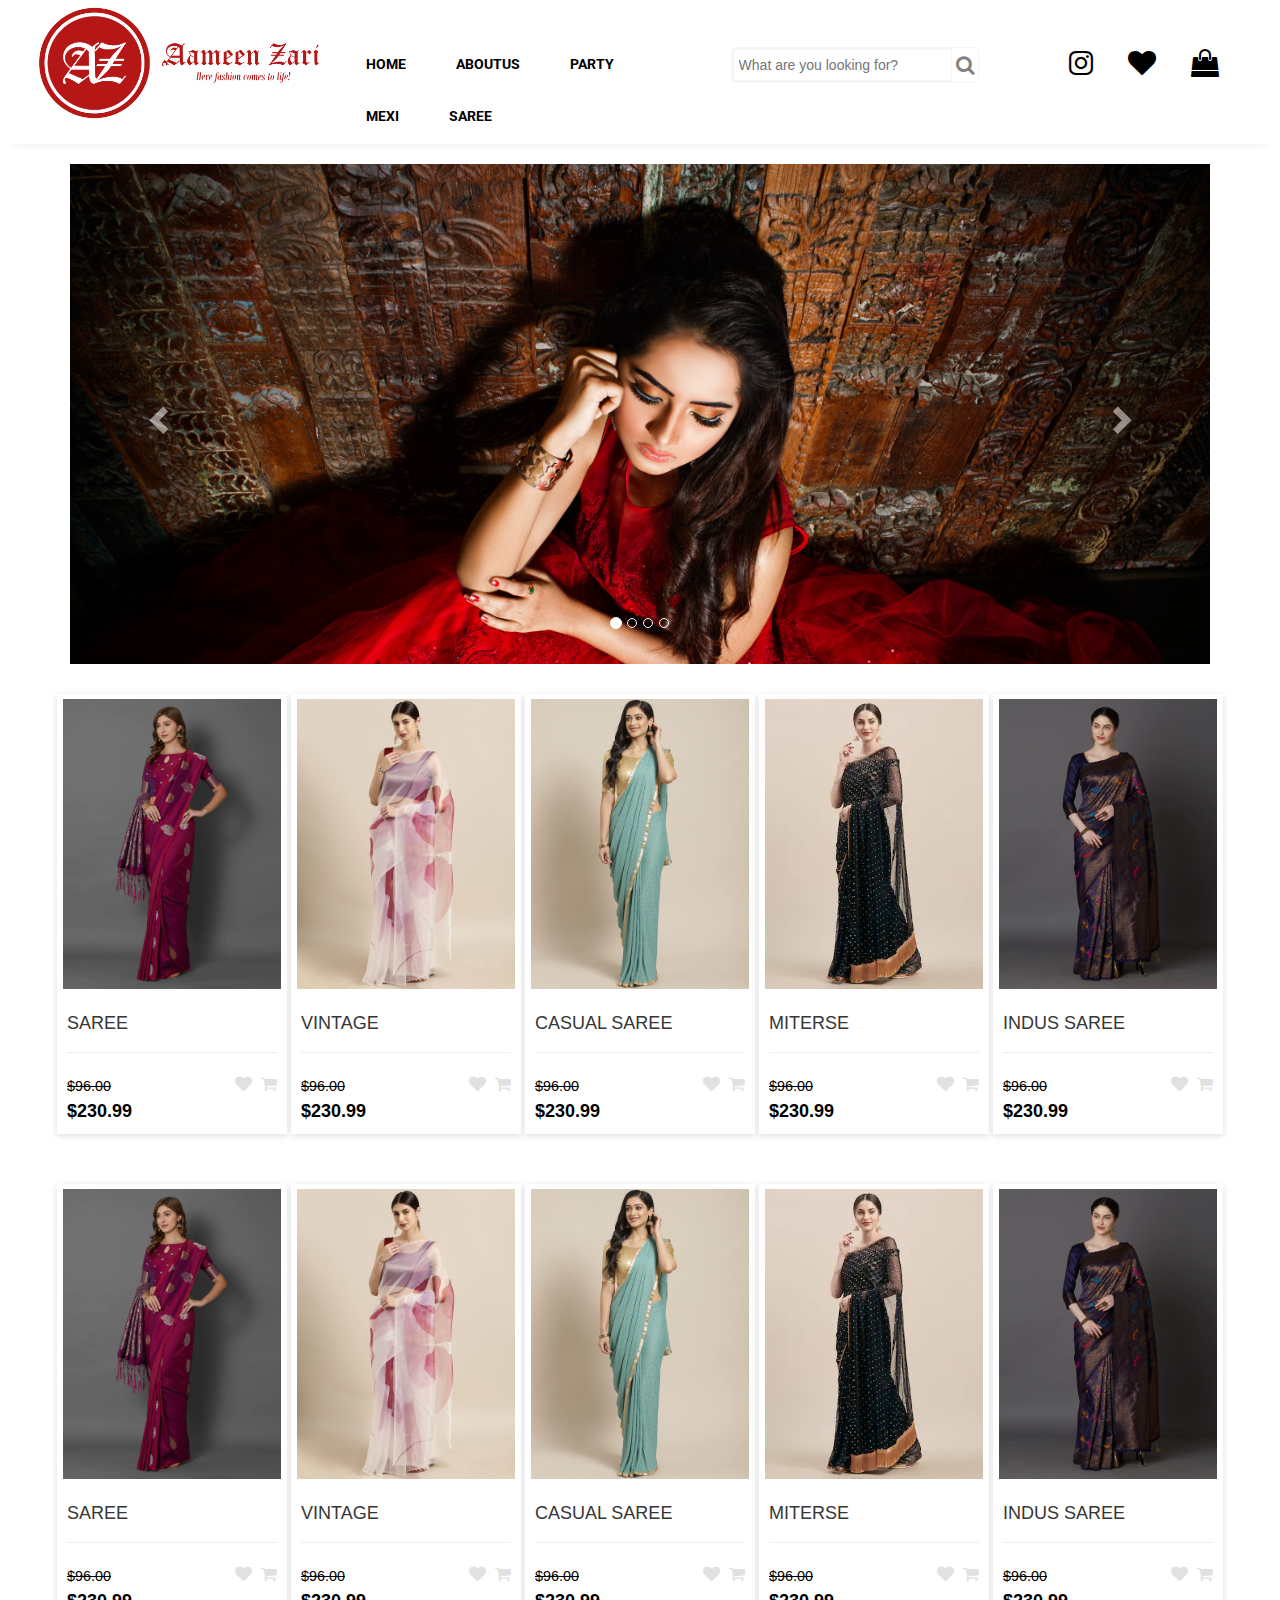
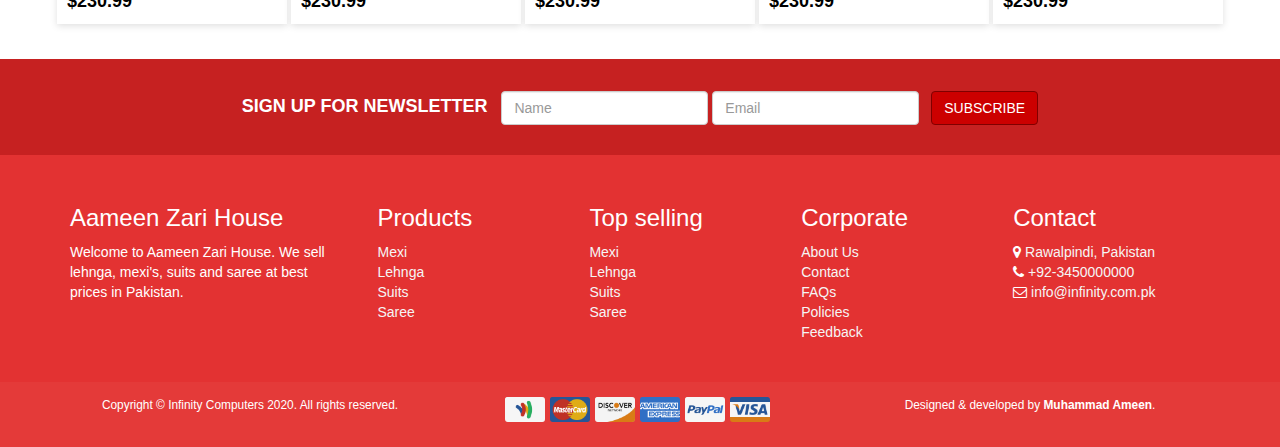
<file: index.html>
<!DOCTYPE html>
<html>
    <head>
        <title>Aameen Zari</title>
        <meta name="viewport" content="width=device-width, initial-scale=1">
        <link rel="stylesheet" href="assets\css\style.css">
        <link rel="stylesheet" href="assets/css/card.css">
        <link rel="stylesheet" href="assets/css/footer.css">
        <link rel="stylesheet" href="https://cdnjs.cloudflare.com/ajax/libs/font-awesome/4.7.0/css/font-awesome.min.css">
        <script src="https://ajax.googleapis.com/ajax/libs/jquery/3.5.1/jquery.min.js"></script>
        <script src="https://maxcdn.bootstrapcdn.com/bootstrap/3.4.1/js/bootstrap.min.js"></script>
        <link rel="stylesheet" href="https://maxcdn.bootstrapcdn.com/bootstrap/3.4.1/css/bootstrap.min.css"> 
    </head>
    <body>

     <!--Nav bar-->
     <!--Nav bar-->
     <nav class="navbar navbar-inverse navinverse" style="background-color: white;border-color: white;">
        <div class="container-fluid" id="headerStyle" >
           <div class="navbar-header">
              <button type="button" class="navbar-toggle" id="btntogle" data-toggle="collapse" data-target="#myNavbar">
              <span class="icon-bar" id="iconBAR"></span>
              <span class="icon-bar" id="iconBAR"></span>
              <span class="icon-bar" id="iconBAR" ></span>
              </button>
           </div>
           <div class="logo">
            <a href="index.html"><img src="assets/images/logonew.png" class="logo-pic"></a>
           </div>
        <div class="topHeader">
            <div class="collapse navbar-collapse" id="myNavbar">
            
                <ul class="nav navbar-nav categoryList" id="navList">
                    <li class="listItem"><a class="listItemLink" style="color: black;text-decoration: none;" href="index.html">HOME</a></li>
                    <li class="listItem"><a class="listItemLink" style="color: black;text-decoration: none;" href="assets/pages/aboutus.html">ABOUTUS</a></li>
                    <li class="listItem"><a class="listItemLink" style="color: black;text-decoration: none;" href="assets/pages/products.html">PARTY</a></li>
                    <li class="listItem"><a class="listItemLink" style="color: black;text-decoration: none;" href="assets/pages/products.html">MEXI</a></li>
                    <li class="listItem"><a class="listItemLink" style="color: black;text-decoration: none;" href="assets/pages/products.html">SAREE</a></li>
                    
                    <li >
                        <div class="wrapIcon2" style="margin-top: 7px;">
                            <a href="assets/pages/shoppingcart.html" class="listItem" style="color: black;text-decoration: none; margin-right: 10px;">
                                <i class="fa fa-shopping-bag fa-x iconsHeadercart" id="cartLogo" style="margin-top: 3px;margin-left: 14px;"></i>
                                <span style="margin-left: 30px;"> CART</span>
                             </a>
                        </div>
                    </li>
                </ul>
              
              <!-- <ul class="nav navbar-nav navbar-right">
                 <li><a href="#"  class="f_facebook gap"><i class="fa fa-facebook" aria-hidden="true"></i></a> </li>
                 <li><a href="#"  class="t_twitter gap"><i class="fa fa-twitter" aria-hidden="true"></i></a> </li>
                 <li><a href="#" class="fa fa-google"></a></li>
              </ul> -->
           </div>
           
           <div class="wrap">
            <div class="searchBox">
               <input type="text" class="searchTermBox" placeholder="What are you looking for?">
               <button type="submit" class="searchButton">
                 <i class="fa fa-search"></i>
              </button>
            </div>
           </div>

           <div class="header-icons">

            <a href="##" >
               <i class="fa fa-instagram fa-2x iconsHeader" id="fbLogo" aria-hidden="true"></i>
            </a>
           
            <a href="#" >
               <i class="fa fa-heart fa-2x iconsHeaderHeart" id="heartLogo"></i>
            </a>
            <div class="wrapIcon">
                <a href="assets/pages/shoppingcart.html" id="cartLogo">
                    <i class="fa fa-shopping-bag fa-2x iconsHeadercart" id="cartLogo"></i>
                 </a>
            </div>
        
           </div>
        </div>
           
        </div>
     </nav>
     <div id="shadow">
     </div>
    <!-- IMAGE SLIDER -->
    <div class="container">
        <div id="carousel-example-generic" class="carousel slide" data-ride="carousel">
           <!-- Indicators -->
           <ol class="carousel-indicators">
              <li data-target="#carousel-example-generic" data-slide-to="0" class="active"></li>
              <li data-target="#carousel-example-generic" data-slide-to="1"></li>
              <li data-target="#carousel-example-generic" data-slide-to="2"></li>
              <li data-target="#carousel-example-generic" data-slide-to="2"></li>
           </ol>
           <!-- Wrapper for slides -->
           <div class="carousel-inner image-slider" role="listbox">
              <div class="item active">
                 <img src="assets/images/carosal1.jpg" class="imgItem" alt="...">
              </div>
              <div class="item">
                 <img src="assets/images/carosal2.jpg" class="imgItem"alt="...">
              </div>
              <div class="item">
                 <img src="assets/images/carosal3.jpg" class="imgItem" alt="...">
              </div>
              <div class="item">
                 <img src="assets/images/carosal4.jpg" class="imgItem" alt="...">
              </div>
           </div>
           <!-- Controls -->
           <a class="left carousel-control" href="#carousel-example-generic" role="button" data-slide="prev">
           <span class="glyphicon glyphicon-chevron-left" aria-hidden="true"></span>
           <span class="sr-only">Previous</span>
           </a>
           <a class="right carousel-control" href="#carousel-example-generic" role="button" data-slide="next">
           <span class="glyphicon glyphicon-chevron-right" aria-hidden="true"></span>
           <span class="sr-only">Next</span>
           </a>
        </div>
     </div>

     <!--cards-->
     <div class="container" id='mainConatiner'>
        <div class="row products-container" id='containerOfProduct'>
            <div class="product-card">
                <div class="product-tumb">
                    <img src="assets/images/img1.webp" alt="">
                </div>
                <div class="product-details">
                    <h4><a href="assets/pages/product.html">saree</a></h4>
                    <div class="product-bottom-details">
                        <div class="product-price"><small>$96.00</small>$230.99</div>
                        <div class="product-links">
                            <a href=""><i class="fa fa-heart"></i></a>
                            <a href=""><i class="fa fa-shopping-cart"></i></a>
                        </div>
                    </div>
                </div>
            </div>

            <div class="product-card">
                <div class="product-tumb">
                    <img src="assets/images/img2.webp" alt="">
                </div>
                <div class="product-details">
                    <h4><a href="assets/pages/product.html">vintage</a></h4>
                    <div class="product-bottom-details">
                        <div class="product-price"><small>$96.00</small>$230.99</div>
                        <div class="product-links">
                            <a href=""><i class="fa fa-heart"></i></a>
                            <a href=""><i class="fa fa-shopping-cart"></i></a>
                        </div>
                    </div>
                </div>
            </div>

            <div class="product-card">
                <div class="product-tumb">
                    <img src="assets/images/img3.webp" alt="">
                </div>
                <div class="product-details">
                    <h4><a href="assets/pages/product.html">CASUAL saree</a></h4>
                    <div class="product-bottom-details">
                        <div class="product-price"><small>$96.00</small>$230.99</div>
                        <div class="product-links">
                            <a href=""><i class="fa fa-heart"></i></a>
                            <a href=""><i class="fa fa-shopping-cart"></i></a>
                        </div>
                    </div>
                </div>
            </div>

            <div class="product-card">
                <div class="product-tumb">
                    <img src="assets/images/img5.webp" alt="">
                </div>
                <div class="product-details">
                    <h4><a href="assets/pages/product.html">Miterse</a></h4>
                    <div class="product-bottom-details">
                        <div class="product-price"><small>$96.00</small>$230.99</div>
                        <div class="product-links">
                            <a href=""><i class="fa fa-heart"></i></a>
                            <a href=""><i class="fa fa-shopping-cart"></i></a>
                        </div>
                    </div>
                </div>
            </div>

            <div class="product-card">
                <div class="product-tumb">
                    <img src="assets/images/img6.webp" alt="">
                </div>
                <div class="product-details">
                    <h4><a href="assets/pages/product.html">Indus saree</a></h4>
                    <div class="product-bottom-details">
                        <div class="product-price"><small>$96.00</small>$230.99</div>
                        <div class="product-links">
                            <a href=""><i class="fa fa-heart"></i></a>
                            <a href=""><i class="fa fa-shopping-cart"></i></a>
                        </div>
                    </div>
                </div>
            </div>
        </div>


        <div class="row products-container" id='containerOfProduct'>
            <div class="product-card">
                <div class="product-tumb">
                    <img src="assets/images/img1.webp" alt="">
                </div>
                <div class="product-details">
                    <h4><a href="assets/pages/product.html">saree</a></h4>
                    <div class="product-bottom-details">
                        <div class="product-price"><small>$96.00</small>$230.99</div>
                        <div class="product-links">
                            <a href=""><i class="fa fa-heart"></i></a>
                            <a href=""><i class="fa fa-shopping-cart"></i></a>
                        </div>
                    </div>
                </div>
            </div>

            <div class="product-card">
                <div class="product-tumb">
                    <img src="assets/images/img2.webp" alt="">
                </div>
                <div class="product-details">
                    <h4><a href="assets/pages/product.html">vintage</a></h4>
                    <div class="product-bottom-details">
                        <div class="product-price"><small>$96.00</small>$230.99</div>
                        <div class="product-links">
                            <a href=""><i class="fa fa-heart"></i></a>
                            <a href=""><i class="fa fa-shopping-cart"></i></a>
                        </div>
                    </div>
                </div>
            </div>

            <div class="product-card">
                <div class="product-tumb">
                    <img src="assets/images/img3.webp" alt="">
                </div>
                <div class="product-details">
                    <h4><a href="assets/pages/product.html">CASUAL saree</a></h4>
                    <div class="product-bottom-details">
                        <div class="product-price"><small>$96.00</small>$230.99</div>
                        <div class="product-links">
                            <a href=""><i class="fa fa-heart"></i></a>
                            <a href=""><i class="fa fa-shopping-cart"></i></a>
                        </div>
                    </div>
                </div>
            </div>

            <div class="product-card">
                <div class="product-tumb">
                    <img src="assets/images/img5.webp" alt="">
                </div>
                <div class="product-details">
                    <h4><a href="assets/pages/product.html">Miterse</a></h4>
                    <div class="product-bottom-details">
                        <div class="product-price"><small>$96.00</small>$230.99</div>
                        <div class="product-links">
                            <a href=""><i class="fa fa-heart"></i></a>
                            <a href=""><i class="fa fa-shopping-cart"></i></a>
                        </div>
                    </div>
                </div>
            </div>

            <div class="product-card">
                <div class="product-tumb">
                    <img src="assets/images/img6.webp" alt="">
                </div>
                <div class="product-details">
                    <h4><a href="assets/pages/product.html">Indus saree</a></h4>
                    <div class="product-bottom-details">
                        <div class="product-price"><small>$96.00</small>$230.99</div>
                        <div class="product-links">
                            <a href=""><i class="fa fa-heart"></i></a>
                            <a href=""><i class="fa fa-shopping-cart"></i></a>
                        </div>
                    </div>
                </div>
            </div>
        </div>
     </div>

     <!---Footer-->

     <div class="container-fluid">
        <div class="row footer-top">
           <form class="form-inline" style="margin-top: 12px;">
              <label class="text-Subscribe">SIGN UP FOR NEWSLETTER  </label>
              <div class="form-group">
                 <input type="text" id="newsletter_name" class="form-control" placeholder="Name">
              </div>
              <div class="form-group">
                 <input type="email" id="newsletter_email" class="form-control" placeholder="Email">
              </div>
              <button type="submit" id="btn_newsletter" class="btn btn-success">SUBSCRIBE</button>
              <p style="color: white; font-style: italic; text-align: center;" id="subscription_sucess"></p>
           </form>
        </div>
     </div>
     <!-- Primary Footer -->
     <div class="footer">
        <div class="container">
           <div class="row" style="padding: 30px 0;">
              <div class="col-lg-3 footer-logo">
                 <!-- <img src="/assets/images/logo.png" id="footer1_imgLogo" style="width: 100%; padding-bottom: 20px;" alt="Computer Zone"> -->
                 <h3>Aameen Zari House</h3>
                 <div id="footer1_divFooterContent" class="footer-content">Welcome to Aameen Zari House. We sell lehnga, mexi's, suits and saree at best prices in Pakistan.</div>
              </div>
              <div class="col-lg-9">
                 <div id="footer1_divFooterMenu">
                    <div class="col-lg-3">
                       <h3>Products</h3>
                       <ul class="list-unstyled">
                        <li><a href="#">Mexi</a></li>
                        <li><a href="#">Lehnga</a></li>
                        <li><a href="#">Suits</a></li>
                        <li><a href="#">Saree</a></li>
                       </ul>
                    </div>
                    <div class="col-lg-3">
                       <h3>Top selling</h3>
                       <ul class="list-unstyled">
                          <li><a href="#">Mexi</a></li>
                          <li><a href="#">Lehnga</a></li>
                          <li><a href="#">Suits</a></li>
                          <li><a href="#">Saree</a></li>
                       </ul>
                    </div>
                    <div class="col-lg-3">
                       <h3>Corporate</h3>
                       <ul class="list-unstyled">
                          <li><a href="assets/pages/aboutus.html">About Us</a></li>
                          <li><a href="assets/pages/contactus.html">Contact</a></li>
                          <li><a href="assets/pages/FAQs.html">FAQs</a></li>
                          <li><a href="assets/pages/policy.html">Policies</a></li>
                          <li><a href="assets/pages/feedback.html">Feedback</a></li>
                       </ul>
                    </div>
                    <div class="col-lg-3">
                       <h3> Contact </h3>
                       <ul class="contactBox list-unstyled">
                          <li><i class="fa fa-map-marker"></i><a class="inline"> Rawalpindi, Pakistan</a>
                          </li>
                          <li><i class="fa fa-phone"></i><a class="inline"> +92-3450000000</a></li>
                          <li><i class="fa fa-envelope-o"></i><a class="inline" href="emailto:info@infinityComputers.com.pk"> info@infinity.com.pk</a></li>
                       </ul>
                    </div>
                 </div>
              </div>
           </div>
        </div>
     </div>
     <!-- Bottom Footer -->
     <div class="footer-bottom">
        <div class="container">
           <div class="row">
              <div class="col-lg-4 col-sm-12 col-xs-12">
                 <div class="small text-center">
                    <p>Copyright © Infinity Computers 2020. All rights reserved.</p>
                 </div>
              </div>
              <div class="col-lg-4 col-sm-12 col-xs-12 paymentMethodImg">
                 <div class="center-block">
                    <img height="25" class="pull-right" src="assets/images/icons/visa_card.png" alt="img" style="margin-right: 5px;">
                    <img height="25" class="pull-right" src="assets/images/icons/paypal.png" alt="img" style="margin-right: 5px;"> 
                    <img height="25" class="pull-right" src="assets/images/icons/american_express_card.png" alt="img" style="margin-right: 5px;"> 
                    <img height="25" class="pull-right" src="assets/images/icons/discover_network_card.png" alt="img" style="margin-right: 5px;"> 
                    <img height="25" class="pull-right" src="assets/images/icons/master_card.png" alt="img" style="margin-right: 5px;"> 
                    <img height="25" class="pull-right" src="assets/images/icons/google_wallet.png" alt="img" style="margin-right: 5px;">
                 </div>
              </div>
              <div class="col-lg-4 col-sm-12 col-xs-12">
                 <div class="small text-center">
                    <p>Designed & developed by <strong>Muhammad Ameen</strong>.</p>
                 </div>
              </div>
           </div>
        </div>
     </div>
    </body>
</html>
</file>
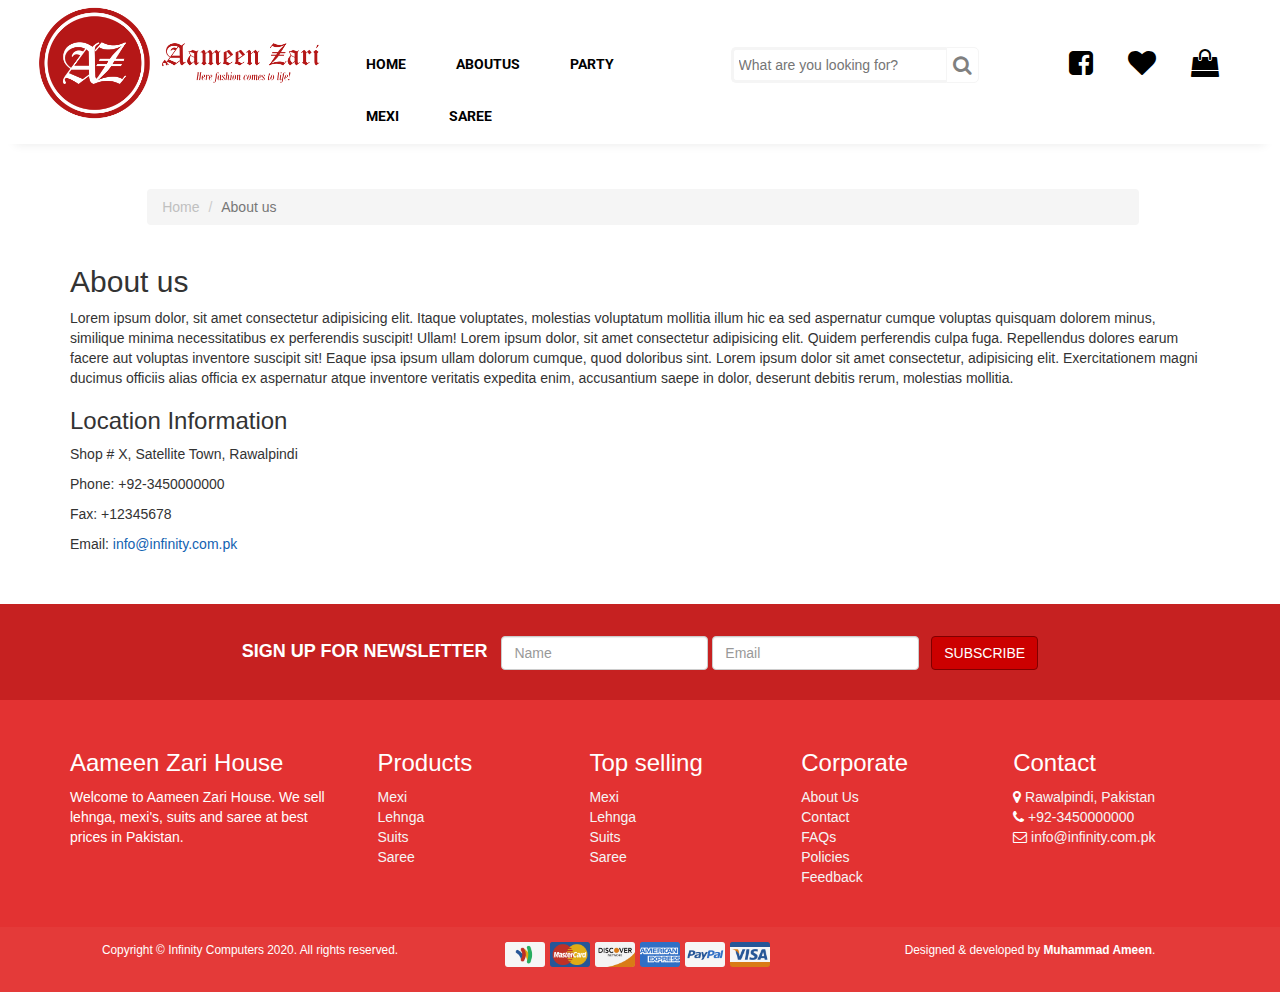
<file: assets/pages/aboutus.html>
<!DOCTYPE html>
<html>
    <head>
        <title>Aameen Zari</title>
        <meta name="viewport" content="width=device-width, initial-scale=1">
        <link rel="stylesheet" href="../css/style.css">
        <link rel="stylesheet" href="../css/footer.css">
        <link rel="stylesheet" href="../css/product.css">
        <link rel="stylesheet" href="https://cdnjs.cloudflare.com/ajax/libs/font-awesome/4.7.0/css/font-awesome.min.css">
        <script src="https://ajax.googleapis.com/ajax/libs/jquery/3.5.1/jquery.min.js"></script>
        <script src="https://maxcdn.bootstrapcdn.com/bootstrap/3.4.1/js/bootstrap.min.js"></script>
        <link rel="stylesheet" href="https://maxcdn.bootstrapcdn.com/bootstrap/3.4.1/css/bootstrap.min.css"> 
    </head>
    <body>
     <!--Nav bar-->
     <nav class="navbar navbar-inverse navinverse" style="background-color: white;border-color: white;">
      <div class="container-fluid" id="headerStyle" >
         <div class="navbar-header">
            <button type="button" class="navbar-toggle" id="btntogle" data-toggle="collapse" data-target="#myNavbar">
            <span class="icon-bar" id="iconBAR"></span>
            <span class="icon-bar" id="iconBAR"></span>
            <span class="icon-bar" id="iconBAR"></span>
            </button>
         </div>
         <div class="logo">
          <a href="index.html"><img src="../images/logonew.png" class="logo-pic"></a>
         </div>
      <div class="topHeader">
          <div class="collapse navbar-collapse" id="myNavbar">
          
              <ul class="nav navbar-nav categoryList" id="navList">
                  <li class="listItem"><a class="listItemLink" style="color: black;text-decoration: none;" href="../../index.html">HOME</a></li>
                  <li class="listItem"><a class="listItemLink" style="color: black;text-decoration: none;" href="aboutus.html">ABOUTUS</a></li>
                  <li class="listItem"><a class="listItemLink" style="color: black;text-decoration: none;" href="#">PARTY</a></li>
                  <li class="listItem"><a class="listItemLink" style="color: black;text-decoration: none;" href="#">MEXI</a></li>
                  <li class="listItem"><a class="listItemLink" style="color: black;text-decoration: none;" href="#">SAREE</a></li>
                  
                  <li >
                      <div class="wrapIcon2" style="margin-top: 7px;">
                          <a href="###" class="listItem" style="color: black;text-decoration: none; margin-right: 10px;">
                              <i class="fa fa-shopping-bag fa-x iconsHeadercart" id="cartLogo" style="margin-top: 3px;margin-left: 14px;"></i>
                              <span style="margin-left: 30px;"> CART</span>
                           </a>
                      </div>
                  </li>
              </ul>
            
         </div>
         <div class="wrap">
          <div class="searchBox">
             <input type="text" class="searchTermBox" placeholder="What are you looking for?">
             <button type="submit" class="searchButton">
               <i class="fa fa-search"></i>
            </button>
          </div>
         </div>

         <div class="header-icons">
          <a href="##" >
             <i class="fa fa-facebook-square fa-2x iconsHeader" id="fbLogo" aria-hidden="true"></i>
          </a>
         
          <a href="#" >
             <i class="fa fa-heart fa-2x iconsHeaderHeart" id="heartLogo"></i>
          </a>
          <div class="wrapIcon">
              <a href="###" id="cartLogo">
                  <i class="fa fa-shopping-bag fa-2x iconsHeadercart" id="cartLogo"></i>
               </a>
          </div>
          
          
          </div>
      </div>
         
      </div>
   </nav>
   <div id="shadow" style="margin-bottom: 45px;">
   </div>
     <!---Product page bread crumb-->

          <ul class="bcrum breadcrumb" style="margin-right: 11%;">
            <li class="breadcrumb-item"><a href="../../index.html">Home</a></li>
            <li class="breadcrumb-item active">About us</li>
         </ul>

    <!--Contact us page-->
    <div>
        <div class="container-fluid col col-md-12" >
           <!--About us Info-->
           <div class="container">
              <div class="About">
                 <h2>About us</h2>
                 <p>
                    Lorem ipsum dolor, sit amet consectetur adipisicing elit. Itaque voluptates, molestias voluptatum mollitia illum hic ea sed aspernatur cumque voluptas quisquam dolorem minus, similique minima necessitatibus ex perferendis suscipit! Ullam!
                    Lorem ipsum dolor, sit amet consectetur adipisicing elit. Quidem perferendis culpa fuga. Repellendus dolores earum facere aut voluptas inventore suscipit sit! Eaque ipsa ipsum ullam dolorum cumque, quod doloribus sint.
                    Lorem ipsum dolor sit amet consectetur, adipisicing elit. Exercitationem magni ducimus officiis alias officia ex aspernatur atque inventore veritatis expedita enim, accusantium saepe in dolor, deserunt debitis rerum, molestias mollitia.
                 </p>
              </div>
              <div class="dropdown-divider"></div>
              <h3>Location Information</h3>
              <div class="row">
                 <div class="col-sm-3 ml-md-4">
                    <p>Shop # X, Satellite Town, Rawalpindi</p>
                    <p>Phone: +92-3450000000</p>
                    <p>Fax: +12345678</p>
                    <p style="margin-bottom: 50px;">Email: <a href="mailto:info@infinity.com.pk" style="color: rgb(19, 98, 177);">info@infinity.com.pk</a></p>
                 </div>
              </div>
           </div>
        </div>
     </div>

    
     <!---Footer-->

     <div class="container-fluid">
        <div class="row footer-top">
           <form class="form-inline" style="margin-top: 12px;">
              <label class="text-Subscribe">SIGN UP FOR NEWSLETTER  </label>
              <div class="form-group">
                 <input type="text" id="newsletter_name" class="form-control" placeholder="Name">
              </div>
              <div class="form-group">
                 <input type="email" id="newsletter_email" class="form-control" placeholder="Email">
              </div>
              <button type="submit" id="btn_newsletter" class="btn btn-success">SUBSCRIBE</button>
              <p style="color: white; font-style: italic; text-align: center;"
               id="subscription_sucess"></p>
           </form>
        </div>
     </div>
     <!-- Primary Footer -->
     <div class="footer">
        <div class="container">
           <div class="row" style="padding: 30px 0;">
              <div class="col-lg-3 footer-logo">
                 <!-- <img src="/assets/images/logo.png" id="footer1_imgLogo" style="width: 100%; padding-bottom: 20px;" alt="Computer Zone"> -->
                 <h3>Aameen Zari House</h3>
                 <div id="footer1_divFooterContent" class="footer-content">Welcome to Aameen Zari House. We sell lehnga, mexi's, suits and saree at best prices in Pakistan.</div>
              </div>
              <div class="col-lg-9">
                 <div id="footer1_divFooterMenu">
                    <div class="col-lg-3">
                       <h3>Products</h3>
                       <ul class="list-unstyled">
                        <li><a href="#">Mexi</a></li>
                        <li><a href="#">Lehnga</a></li>
                        <li><a href="#">Suits</a></li>
                        <li><a href="#">Saree</a></li>
                       </ul>
                    </div>
                    <div class="col-lg-3">
                       <h3>Top selling</h3>
                       <ul class="list-unstyled">
                          <li><a href="#">Mexi</a></li>
                          <li><a href="#">Lehnga</a></li>
                          <li><a href="#">Suits</a></li>
                          <li><a href="#">Saree</a></li>
                       </ul>
                    </div>
                    <div class="col-lg-3">
                       <h3>Corporate</h3>
                       <ul class="list-unstyled">
                          <li><a href="aboutus.html">About Us</a></li>
                          <li><a href="contactus.html">Contact</a></li>
                          <li><a href="FAQs.html">FAQs</a></li>
                          <li><a href="policy.html">Policies</a></li>
                          <li><a href="feedback.html">Feedback</a></li>
                       </ul>
                    </div>
                    <div class="col-lg-3">
                       <h3> Contact </h3>
                       <ul class="contactBox list-unstyled">
                          <li><i class="fa fa-map-marker"></i><a class="inline"> Rawalpindi, Pakistan</a>
                          </li>
                          <li><i class="fa fa-phone"></i><a class="inline"> +92-3450000000</a></li>
                          <li><i class="fa fa-envelope-o"></i><a class="inline" href="emailto:info@infinityComputers.com.pk"> info@infinity.com.pk</a></li>
                       </ul>
                    </div>
                 </div>
              </div>
           </div>
        </div>
     </div>



     <!-- Bottom Footer -->
     <div class="footer-bottom">
        <div class="container">
           <div class="row">
              <div class="col-lg-4 col-sm-12 col-xs-12">
                 <div class="small text-center">
                    <p>Copyright © Infinity Computers 2020. All rights reserved.</p>
                 </div>
              </div>
              <div class="col-lg-4 col-sm-12 col-xs-12 paymentMethodImg">
                 <div class="center-block">
                    <img height="25" class="pull-right" src="../images/icons/visa_card.png" alt="img" style="margin-right: 5px;">
                    <img height="25" class="pull-right" src="../images/icons/paypal.png" alt="img" style="margin-right: 5px;"> 
                    <img height="25" class="pull-right" src="../images/icons/american_express_card.png" alt="img" style="margin-right: 5px;"> 
                    <img height="25" class="pull-right" src="../images/icons/discover_network_card.png" alt="img" style="margin-right: 5px;"> 
                    <img height="25" class="pull-right" src="../images/icons/master_card.png" alt="img" style="margin-right: 5px;"> 
                    <img height="25" class="pull-right" src="../images/icons/google_wallet.png" alt="img" style="margin-right: 5px;">
                 </div>
              </div>
              <div class="col-lg-4 col-sm-12 col-xs-12">
                 <div class="small text-center">
                    <p>Designed & developed by <strong>Muhammad Ameen</strong>.</p>
                 </div>
              </div>
           </div>
        </div>
     </div>
          
    </body>
</html>
</file>
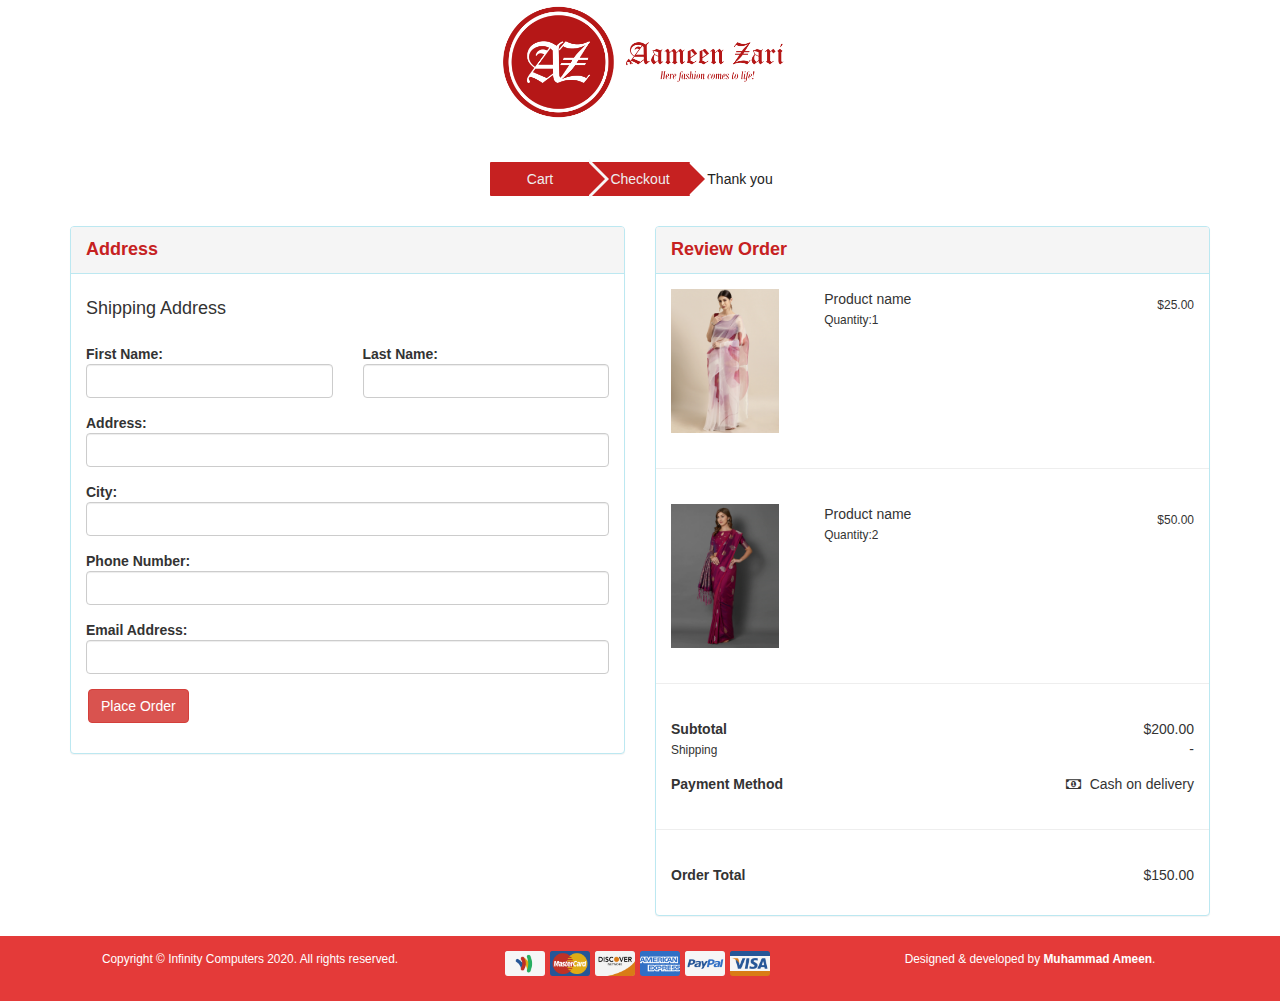
<file: assets/pages/checkout.html>
<!DOCTYPE html>
<html>
    <head>
        <title>Aameen Zari</title>
        <meta name="viewport" content="width=device-width, initial-scale=1">
        <link rel="stylesheet" href="../css/style.css">
        <link rel="stylesheet" href="../css/footer.css">
        <link rel="stylesheet" href="../css/checkout.css">
        <link rel="stylesheet" href="https://cdnjs.cloudflare.com/ajax/libs/font-awesome/4.7.0/css/font-awesome.min.css">
        <script src="https://ajax.googleapis.com/ajax/libs/jquery/3.5.1/jquery.min.js"></script>
        <script src="https://maxcdn.bootstrapcdn.com/bootstrap/3.4.1/js/bootstrap.min.js"></script>
        <link rel="stylesheet" href="https://maxcdn.bootstrapcdn.com/bootstrap/3.4.1/css/bootstrap.min.css"> 
    </head>
    <body>
    
    <!--Checkout page-->

<div class="logo">
    <a href="../../index.html"><img src="../images/logonew.png" class="logo-pic"></a>
</div>
<div class="container wrapper" style="background-color: white;">
            <div class="row cart-head">
                <div class="container">
                <div class="row">
                    <p></p>
                </div>
                <div class="row">
                    <div style="display: table; margin: auto;">
                        <span class="step step_complete" > <a href="shoppingcart.html" style="text-decoration: none;" class="check-bc">Cart</a> <span class="step_line step_complete"> </span> <span class="step_line backline" > </span> </span>
                        <span class="step step_complete"> <a href="" style="text-decoration: none;" class="check-bc">Checkout</a> <span class="step_line "> </span> <span class="step_line step_complete"> </span> </span>
                        <span class="step_thankyou check-bc step_complete">Thank you</span>
                    </div>
                </div>
                <div class="row" style="margin-bottom: 20px;">
                    <p></p>
                </div>
                </div>
            </div>    
            <div class="row cart-body">
                <form class="form-horizontal" method="post" action="">
                <div class="col-lg-6 col-md-6 col-sm-6 col-xs-12 col-md-push-6 col-sm-push-6">
                    <!--REVIEW ORDER-->
                    <div class="panel panel-info">
                        <div class="panel-heading" style="color: #c62121;;">
                            Review Order <div class="pull-right"></div>
                        </div>
                        <div class="panel-body">
                            <div class="form-group">
                                <div class="col-sm-3 col-xs-3">
                                    <img class="img-responsive" src="../images/img2.webp" />
                                </div>
                                <div class="col-sm-6 col-xs-6">
                                    <div class="col-xs-12">Product name</div>
                                    <div class="col-xs-12"><small>Quantity:<span>1</span></small></div>
                                </div>
                                <div class="col-sm-3 col-xs-3 text-right">
                                    <h6><span>$</span>25.00</h6>
                                </div>
                            </div>
                            
                            <div class="form-group"><hr /></div>
                            <div class="form-group">
                                <div class="col-sm-3 col-xs-3">
                                    <img class="img-responsive" src="../images/img1.webp" />
                                </div>
                                <div class="col-sm-6 col-xs-6">
                                    <div class="col-xs-12">Product name</div>
                                    <div class="col-xs-12"><small>Quantity:<span>2</span></small></div>
                                </div>
                                <div class="col-sm-3 col-xs-3 text-right">
                                    <h6><span>$</span>50.00</h6>
                                </div>
                            </div>
                            <div class="form-group"><hr /></div>
                            <div class="form-group">
                                <div class="col-xs-12">
                                    <strong>Subtotal</strong>
                                    <div class="pull-right"><span>$</span><span>200.00</span></div>
                                </div>
                                <div class="col-xs-12">
                                    <small>Shipping</small>
                                    <div class="pull-right"><span>-</span></div>
                                </div>
                            </div>
                            <div class="form-group">
                                <div class="col-xs-12">
                                    <strong>Payment Method</strong>
                                    <div class="pull-right"><i class="fa fa-money" aria-hidden="true"></i>
                                        <span style="margin-left: 5px;">Cash on delivery</span></div>
                                </div>
                                
                            </div>
                            <div class="form-group"><hr /></div>
                            <div class="form-group">
                                <div class="col-xs-12">
                                    <strong>Order Total</strong>
                                    <div class="pull-right"><span>$</span><span>150.00</span></div>
                                </div>
                            </div>
                        </div>
                    </div>
                    <!--REVIEW ORDER END-->
                </div>
                <div class="col-lg-6 col-md-6 col-sm-6 col-xs-12 col-md-pull-6 col-sm-pull-6">
                    <!--SHIPPING METHOD-->
                    <div class="panel panel-info">
                        <div class="panel-heading" style="color: #c62121;;">Address</div>
                        <div class="panel-body">
                            <div class="form-group">
                                <div class="col-md-12">
                                    <h4>Shipping Address</h4>
                                </div>
                            </div>
                            
                            <div class="form-group">
                                <div class="col-md-6 col-xs-12">
                                    <strong>First Name:</strong>
                                    <input type="text" name="first_name" class="form-control" value="" />
                                </div>
                                <div class="span1"></div>
                                <div class="col-md-6 col-xs-12">
                                    <strong>Last Name:</strong>
                                    <input type="text" name="last_name" class="form-control" value="" />
                                </div>
                            </div>
                            <div class="form-group">
                                <div class="col-md-12"><strong>Address:</strong></div>
                                <div class="col-md-12">
                                    <input type="text" name="address" class="form-control" value="" />
                                </div>
                            </div>
                            <div class="form-group">
                                <div class="col-md-12"><strong>City:</strong></div>
                                <div class="col-md-12">
                                    <input type="text" name="city" class="form-control" value="" />
                                </div>
                            </div>
                            
                            <div class="form-group">
                                <div class="col-md-12"><strong>Phone Number:</strong></div>
                                <div class="col-md-12"><input type="text" name="phone_number" class="form-control" value="" /></div>
                            </div>
                            <div class="form-group">
                                <div class="col-md-12"><strong>Email Address:</strong></div>
                                <div class="col-md-12"><input type="text" name="email_address" class="form-control" value="" /></div>
                            </div>
                            <div class="form-group">
                                <a class="col-md-6 col-sm-6 col-xs-12 btn btn-danger btn-submit-fix" 
                                style="width: fit-content;display: block;margin-left: 17px;" href="orderPlacedScreen.html">
                                    Place Order
                                    <!-- <button id="BtnPlaceOrder" type="submit" class="btn btn-danger btn-submit-fix">Place Order</button> -->
                                </a>
                            </div>
                        </div>
                    </div>
                    <!--SHIPPING METHOD END-->
                    <!--CREDIT CART PAYMENT-->
                    
                    <!--CREDIT CART PAYMENT END-->
                </div>
                
                </form>
            </div>
            <!-- <div class="row cart-footer">
        
            </div> -->
    </div>
     

    


     <!-- Bottom Footer -->
     <div class="footer-bottom">
        <div class="container">
           <div class="row">
              <div class="col-lg-4 col-sm-12 col-xs-12">
                 <div class="small text-center">
                    <p>Copyright © Infinity Computers 2020. All rights reserved.</p>
                 </div>
              </div>
              <div class="col-lg-4 col-sm-12 col-xs-12 paymentMethodImg">
                 <div class="center-block">
                    <img height="25" class="pull-right" src="../images/icons/visa_card.png" alt="img" style="margin-right: 5px;">
                    <img height="25" class="pull-right" src="../images/icons/paypal.png" alt="img" style="margin-right: 5px;"> 
                    <img height="25" class="pull-right" src="../images/icons/american_express_card.png" alt="img" style="margin-right: 5px;"> 
                    <img height="25" class="pull-right" src="../images/icons/discover_network_card.png" alt="img" style="margin-right: 5px;"> 
                    <img height="25" class="pull-right" src="../images/icons/master_card.png" alt="img" style="margin-right: 5px;"> 
                    <img height="25" class="pull-right" src="../images/icons/google_wallet.png" alt="img" style="margin-right: 5px;">
                 </div>
              </div>
              <div class="col-lg-4 col-sm-12 col-xs-12">
                 <div class="small text-center">
                    <p>Designed & developed by <strong>Muhammad Ameen</strong>.</p>
                 </div>
              </div>
           </div>
        </div>
     </div>
          
    </body>

</html>
</file>
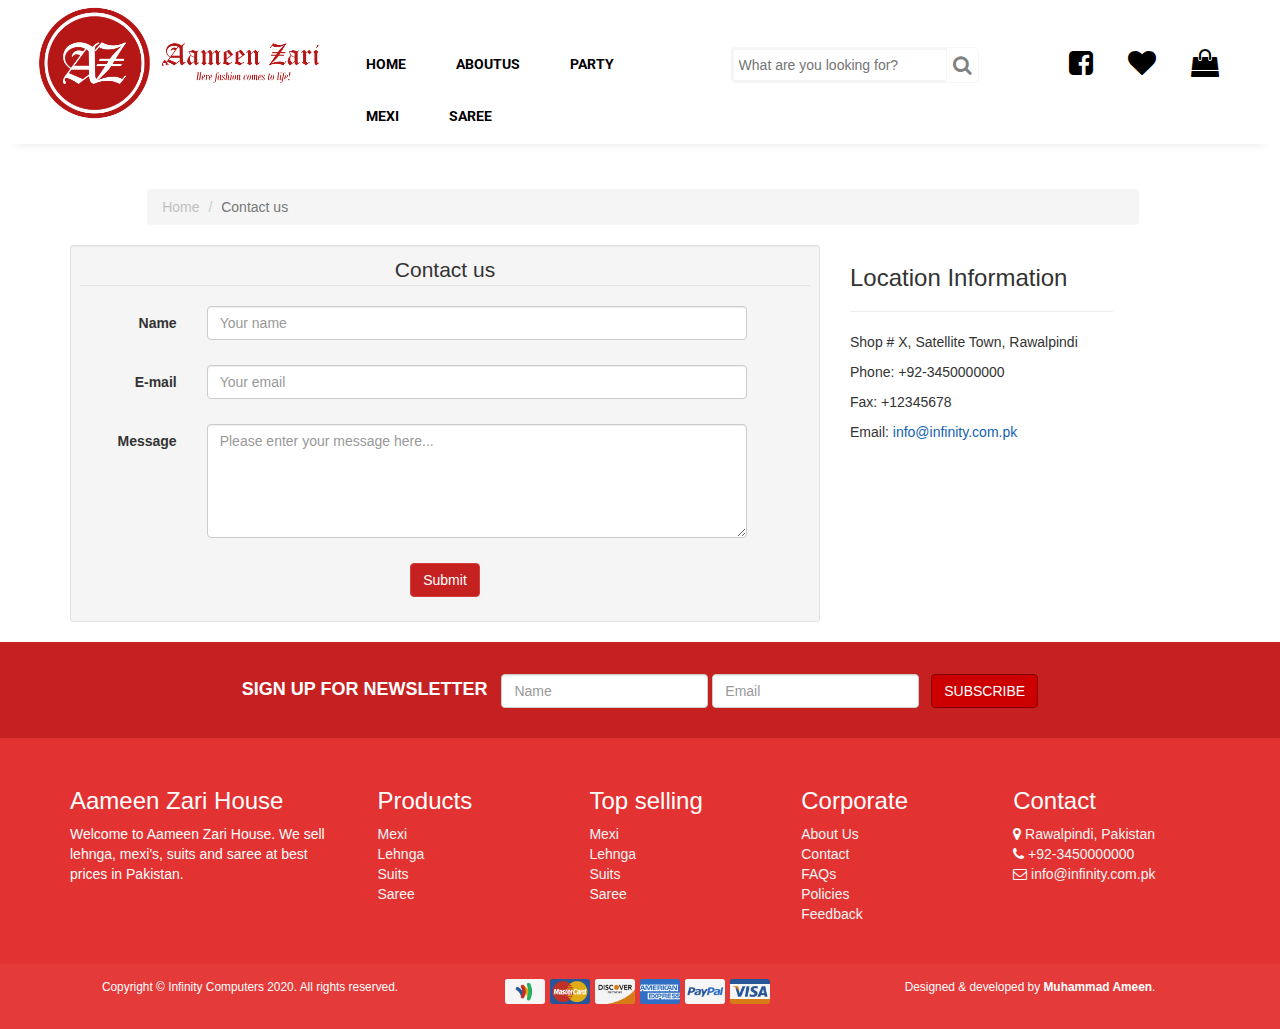
<file: assets/pages/contactus.html>
<!DOCTYPE html>
<html>
    <head>
        <title>Aameen Zari</title>
        <meta name="viewport" content="width=device-width, initial-scale=1">
        <link rel="stylesheet" href="../css/style.css">
        <link rel="stylesheet" href="../css/footer.css">
        <link rel="stylesheet" href="../css/product.css">
        <link rel="stylesheet" href="https://cdnjs.cloudflare.com/ajax/libs/font-awesome/4.7.0/css/font-awesome.min.css">
        <script src="https://ajax.googleapis.com/ajax/libs/jquery/3.5.1/jquery.min.js"></script>
        <script src="https://maxcdn.bootstrapcdn.com/bootstrap/3.4.1/js/bootstrap.min.js"></script>
        <link rel="stylesheet" href="https://maxcdn.bootstrapcdn.com/bootstrap/3.4.1/css/bootstrap.min.css"> 
    </head>
    <body>

       <!--Nav bar-->
     <nav class="navbar navbar-inverse navinverse" style="background-color: white;border-color: white;">
      <div class="container-fluid" id="headerStyle" >
         <div class="navbar-header">
            <button type="button" class="navbar-toggle" id="btntogle" data-toggle="collapse" data-target="#myNavbar">
            <span class="icon-bar" id="iconBAR"></span>
            <span class="icon-bar" id="iconBAR"></span>
            <span class="icon-bar" id="iconBAR"></span>
            </button>
         </div>
         <div class="logo">
          <a href="index.html"><img src="../images/logonew.png" class="logo-pic"></a>
         </div>
      <div class="topHeader">
          <div class="collapse navbar-collapse" id="myNavbar">
          
              <ul class="nav navbar-nav categoryList" id="navList">
                  <li class="listItem"><a class="listItemLink" style="color: black;text-decoration: none;" href="../../index.html">HOME</a></li>
                  <li class="listItem"><a class="listItemLink" style="color: black;text-decoration: none;" href="aboutus.html">ABOUTUS</a></li>
                  <li class="listItem"><a class="listItemLink" style="color: black;text-decoration: none;" href="#">PARTY</a></li>
                  <li class="listItem"><a class="listItemLink" style="color: black;text-decoration: none;" href="#">MEXI</a></li>
                  <li class="listItem"><a class="listItemLink" style="color: black;text-decoration: none;" href="#">SAREE</a></li>
                  
                  <li >
                      <div class="wrapIcon2" style="margin-top: 7px;">
                          <a href="###" class="listItem" style="color: black;text-decoration: none; margin-right: 10px;">
                              <i class="fa fa-shopping-bag fa-x iconsHeadercart" id="cartLogo" style="margin-top: 3px;margin-left: 14px;"></i>
                              <span style="margin-left: 30px;"> CART</span>
                           </a>
                      </div>
                  </li>
              </ul>
            
         </div>
         <div class="wrap">
          <div class="searchBox">
             <input type="text" class="searchTermBox" placeholder="What are you looking for?">
             <button type="submit" class="searchButton">
               <i class="fa fa-search"></i>
            </button>
          </div>
         </div>

         <div class="header-icons">
          <a href="##" >
             <i class="fa fa-facebook-square fa-2x iconsHeader" id="fbLogo" aria-hidden="true"></i>
          </a>
         
          <a href="#" >
             <i class="fa fa-heart fa-2x iconsHeaderHeart" id="heartLogo"></i>
          </a>
          <div class="wrapIcon">
              <a href="###" id="cartLogo">
                  <i class="fa fa-shopping-bag fa-2x iconsHeadercart" id="cartLogo"></i>
               </a>
          </div>
          
          
          </div>
      </div>
         
      </div>
   </nav>
   <div id="shadow" style="margin-bottom: 45px;">
   </div>

     <!---Contact page -->

          <ul class="bcrum breadcrumb" style="margin-right: 11%;">
            <li class="breadcrumb-item"><a href="../../index.html">Home</a></li>
            <li class="breadcrumb-item active">Contact us</li>
         </ul>

         <div>
            <div class="col col-md-12" >
               <div class="container my-auto">
                  <div class="row">
                     <div class="col-lg-8 col-sm-12 p-2">
                        <div class="well well-sm" style="background-color: whitesmoke;" >
   
                           <form class="form-horizontal" style="background-color: whitesmoke;" action="" method="">
                              <fieldset style="background-color: whitesmoke;">
                                 <legend class="text-center">Contact us</legend>
                                 <!-- Name input-->
                                 <div class="form-group">
                                    <label class="col-md-2 control-label">Name</label>
                                    <div class="col-md-9">
                                       <input id="cu_name" type="text" placeholder="Your name" class="form-control" required>
                                       <p id="cu-name-validation" style="font-style: italic;color: red;"></p>
                                    </div>
                                 </div>
                                 <!-- Email input-->
                                 <div class="form-group">
                                    <label class="col-md-2 control-label">E-mail</label>
                                    <div class="col-md-9">
                                       <input id="cu_email" type="text" placeholder="Your email" class="form-control" required>
                                       <p id="cu-email-validation" style="font-style: italic;color: red;"></p>
                                    </div>
                                 </div>
                                 <!-- Message body -->
                                 <div class="form-group">
                                    <label class="col-md-2 control-label">Message</label>
                                    <div class="col-md-9">
                                       <textarea class="form-control" id="cu_message" placeholder="Please enter your message here..." rows="5" required></textarea>
                                       <p id="cu-msg-validation" style="font-style: italic;color: red;"></p>
                                    </div>
                                 </div>
                                 <!-- Form actions -->
                                 <div class="form-group">
                                    <div class="col-md-12 text-center">
                                       <button type="submit" class="btn btn-danger btn-md"
                                       style="background-color: #c62121;" id="cu_submit_btn">Submit</button>
                                    </div>
                                 </div>
                              </fieldset>
                           </form>
                        </div>
                     </div>
                     <div class="col-lg-3 col-sm-12">
                        <h3>Location Information</h3>
                        <hr>
                        <p>Shop # X, Satellite Town, Rawalpindi</p>
                        <p>Phone: +92-3450000000</p>
                        <p>Fax: +12345678</p>
                        <p>Email: <a href="mailto:info@infinity.com.pk" style="color: rgb(19, 98, 177);">info@infinity.com.pk</a></p>
                     </div>
                  </div>
               </div>
            </div>
         </div>

     <!---Footer-->

     <div class="container-fluid">
        <div class="row footer-top">
           <form class="form-inline" style="margin-top: 12px;">
              <label class="text-Subscribe">SIGN UP FOR NEWSLETTER  </label>
              <div class="form-group">
                 <input type="text" id="newsletter_name" class="form-control" placeholder="Name">
              </div>
              <div class="form-group">
                 <input type="email" id="newsletter_email" class="form-control" placeholder="Email">
              </div>
              <button type="submit" id="btn_newsletter" class="btn btn-success">SUBSCRIBE</button>
              <p style="color: white; font-style: italic; text-align: center;"
               id="subscription_sucess"></p>
           </form>
        </div>
     </div>
     <!-- Primary Footer -->
     <div class="footer">
        <div class="container">
           <div class="row" style="padding: 30px 0;">
              <div class="col-lg-3 footer-logo">
                 <!-- <img src="/assets/images/logo.png" id="footer1_imgLogo" style="width: 100%; padding-bottom: 20px;" alt="Computer Zone"> -->
                 <h3>Aameen Zari House</h3>
                 <div id="footer1_divFooterContent" class="footer-content">Welcome to Aameen Zari House. We sell lehnga, mexi's, suits and saree at best prices in Pakistan.</div>
              </div>
              <div class="col-lg-9">
                 <div id="footer1_divFooterMenu">
                    <div class="col-lg-3">
                       <h3>Products</h3>
                       <ul class="list-unstyled">
                        <li><a href="#">Mexi</a></li>
                        <li><a href="#">Lehnga</a></li>
                        <li><a href="#">Suits</a></li>
                        <li><a href="#">Saree</a></li>
                       </ul>
                    </div>
                    <div class="col-lg-3">
                       <h3>Top selling</h3>
                       <ul class="list-unstyled">
                          <li><a href="#">Mexi</a></li>
                          <li><a href="#">Lehnga</a></li>
                          <li><a href="#">Suits</a></li>
                          <li><a href="#">Saree</a></li>
                       </ul>
                    </div>
                    <div class="col-lg-3">
                       <h3>Corporate</h3>
                       <ul class="list-unstyled">
                          <li><a href="aboutus.html">About Us</a></li>
                          <li><a href="contactus.html">Contact</a></li>
                          <li><a href="FAQs.html">FAQs</a></li>
                          <li><a href="policy.html">Policies</a></li>
                          <li><a href="feedback.html">Feedback</a></li>
                       </ul>
                    </div>
                    <div class="col-lg-3">
                       <h3> Contact </h3>
                       <ul class="contactBox list-unstyled">
                          <li><i class="fa fa-map-marker"></i><a class="inline"> Rawalpindi, Pakistan</a>
                          </li>
                          <li><i class="fa fa-phone"></i><a class="inline"> +92-3450000000</a></li>
                          <li><i class="fa fa-envelope-o"></i><a class="inline" href="emailto:info@infinityComputers.com.pk"> info@infinity.com.pk</a></li>
                       </ul>
                    </div>
                 </div>
              </div>
           </div>
        </div>
     </div>



     <!-- Bottom Footer -->
     <div class="footer-bottom">
        <div class="container">
           <div class="row">
              <div class="col-lg-4 col-sm-12 col-xs-12">
                 <div class="small text-center">
                    <p>Copyright © Infinity Computers 2020. All rights reserved.</p>
                 </div>
              </div>
              <div class="col-lg-4 col-sm-12 col-xs-12 paymentMethodImg">
                 <div class="center-block">
                    <img height="25" class="pull-right" src="../images/icons/visa_card.png" alt="img" style="margin-right: 5px;">
                    <img height="25" class="pull-right" src="../images/icons/paypal.png" alt="img" style="margin-right: 5px;"> 
                    <img height="25" class="pull-right" src="../images/icons/american_express_card.png" alt="img" style="margin-right: 5px;"> 
                    <img height="25" class="pull-right" src="../images/icons/discover_network_card.png" alt="img" style="margin-right: 5px;"> 
                    <img height="25" class="pull-right" src="../images/icons/master_card.png" alt="img" style="margin-right: 5px;"> 
                    <img height="25" class="pull-right" src="../images/icons/google_wallet.png" alt="img" style="margin-right: 5px;">
                 </div>
              </div>
              <div class="col-lg-4 col-sm-12 col-xs-12">
                 <div class="small text-center">
                    <p>Designed & developed by <strong>Muhammad Ameen</strong>.</p>
                 </div>
              </div>
           </div>
        </div>
     </div>
          
    </body>
</html>
</file>
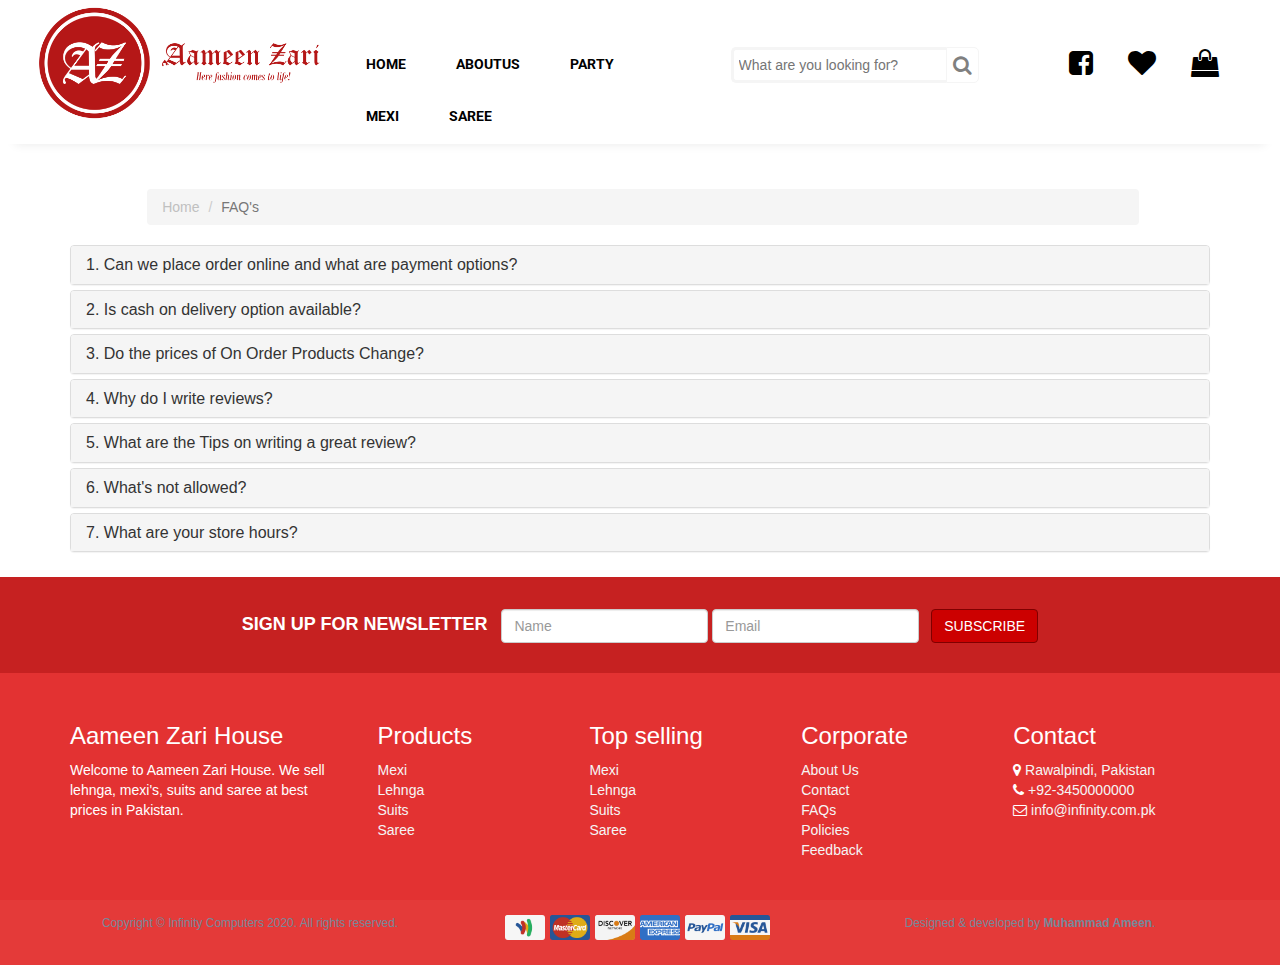
<file: assets/pages/FAQs.html>
<!DOCTYPE html>
<html>
    <head>
        <title>Aameen Zari</title>
        <meta name="viewport" content="width=device-width, initial-scale=1">
        <link rel="stylesheet" href="../css/style.css">
        <link rel="stylesheet" href="../css/footer.css">
        <link rel="stylesheet" href="../css/product.css">
        <link rel="stylesheet" href="../css/FAQ.css">
        <link rel="stylesheet" href="https://cdnjs.cloudflare.com/ajax/libs/font-awesome/4.7.0/css/font-awesome.min.css">
        <script src="https://ajax.googleapis.com/ajax/libs/jquery/3.5.1/jquery.min.js"></script>
        <script src="https://maxcdn.bootstrapcdn.com/bootstrap/3.4.1/js/bootstrap.min.js"></script>
        <link rel="stylesheet" href="https://maxcdn.bootstrapcdn.com/bootstrap/3.4.1/css/bootstrap.min.css"> 
    </head>
    <body>
      <!--Nav bar-->
      <nav class="navbar navbar-inverse navinverse" style="background-color: white;border-color: white;">
         <div class="container-fluid" id="headerStyle" >
            <div class="navbar-header">
               <button type="button" class="navbar-toggle" id="btntogle" data-toggle="collapse" data-target="#myNavbar">
               <span class="icon-bar" id="iconBAR"></span>
               <span class="icon-bar" id="iconBAR"></span>
               <span class="icon-bar" id="iconBAR"></span>
               </button>
            </div>
            <div class="logo">
             <a href="index.html"><img src="../images/logonew.png" class="logo-pic"></a>
            </div>
         <div class="topHeader">
             <div class="collapse navbar-collapse" id="myNavbar">
             
                 <ul class="nav navbar-nav categoryList" id="navList">
                     <li class="listItem"><a class="listItemLink" style="color: black;text-decoration: none;" href="../../index.html">HOME</a></li>
                     <li class="listItem"><a class="listItemLink" style="color: black;text-decoration: none;" href="aboutus.html">ABOUTUS</a></li>
                     <li class="listItem"><a class="listItemLink" style="color: black;text-decoration: none;" href="#">PARTY</a></li>
                     <li class="listItem"><a class="listItemLink" style="color: black;text-decoration: none;" href="#">MEXI</a></li>
                     <li class="listItem"><a class="listItemLink" style="color: black;text-decoration: none;" href="#">SAREE</a></li>
                     
                     <li >
                         <div class="wrapIcon2" style="margin-top: 7px;">
                             <a href="###" class="listItem" style="color: black;text-decoration: none; margin-right: 10px;">
                                 <i class="fa fa-shopping-bag fa-x iconsHeadercart" id="cartLogo" style="margin-top: 3px;margin-left: 14px;"></i>
                                 <span style="margin-left: 30px;"> CART</span>
                              </a>
                         </div>
                     </li>
                 </ul>
               
            </div>
            <div class="wrap">
             <div class="searchBox">
                <input type="text" class="searchTermBox" placeholder="What are you looking for?">
                <button type="submit" class="searchButton">
                  <i class="fa fa-search"></i>
               </button>
             </div>
            </div>
   
            <div class="header-icons">
             <a href="##" >
                <i class="fa fa-facebook-square fa-2x iconsHeader" id="fbLogo" aria-hidden="true"></i>
             </a>
            
             <a href="#" >
                <i class="fa fa-heart fa-2x iconsHeaderHeart" id="heartLogo"></i>
             </a>
             <div class="wrapIcon">
                 <a href="###" id="cartLogo">
                     <i class="fa fa-shopping-bag fa-2x iconsHeadercart" id="cartLogo"></i>
                  </a>
             </div>
             
             
             </div>
         </div>
            
         </div>
      </nav>
      <div id="shadow" style="margin-bottom: 45px;">
      </div>

     <!---About page bread crumb-->

          <ul class="bcrum breadcrumb" style="margin-right: 11%;">
            <li class="breadcrumb-item"><a href="../../index.html">Home</a></li>
            <li class="breadcrumb-item active">FAQ's</li>
         </ul>

         <div class="container ">
            <div class="panel-group" id="faqAccordion">
               <div class="panel panel-default ">
                  <div class="panel-heading accordion-toggle question-toggle collapsed" data-toggle="collapse" data-parent="#faqAccordion" data-target="#question0">
                     <h4 class="panel-title">
                        <a href="#" class="ing">1. Can we place order online and what are payment options?</a>
                     </h4>
                  </div>
                  <div id="question0" class="panel-collapse collapse" style="height: 0px;">
                     <div class="panel-body">
                        <h5><span class="label label-danger">Answer</span></h5>
                        <p>Of course, you can place orders online. Upon confirmation of your payment, we will dispatch your order as soon as possible. Total time is based on the amount of time it takes to get payment authorization, order processing, and the transit time from the carrier. This can range from 24 hours to 10 days for in-stock items. To avoid delays, please ensure that you have provided us with the correct Shipping address.
                        </p>
                     </div>
                  </div>
               </div>
               <div class="panel panel-default ">
                  <div class="panel-heading accordion-toggle collapsed question-toggle" data-toggle="collapse" data-parent="#faqAccordion" data-target="#question1">
                     <h4 class="panel-title">
                        <a href="#" class="ing">2. Is cash on delivery option available?</a>
                     </h4>
                  </div>
                  <div id="question1" class="panel-collapse collapse" style="height: 0px;">
                     <div class="panel-body">
                        <h5><span class="label label-danger">Answer</span></h5>
                        <p>Yes Cash On Delivery is available for rawalpindi only.</p>
                     </div>
                  </div>
               </div>
               <div class="panel panel-default ">
                  <div class="panel-heading accordion-toggle collapsed question-toggle" data-toggle="collapse" data-parent="#faqAccordion" data-target="#question2">
                     <h4 class="panel-title">
                        <a href="#" class="ing">3. Do the prices of On Order Products Change?</a>
                     </h4>
                  </div>
                  <div id="question2" class="panel-collapse collapse" style="height: 0px;">
                     <div class="panel-body">
                        <h5><span class="label label-danger">Answer</span></h5>
                        <p>We do everything to ensure that the prices on our website are correct and try to keep prices constant. Sometimes we need to change the prices, either up or down without any prior notice due to change in Forex rates/government policies. Computer Zone reserves the right to change the prices on the website at any time without prior notice. In that case, if you have ordered the product but not yet confirmed or you have even paid for a product the prices would not be valid. It's better to confirm the price's of On Order Product's through phone call first and then deposit the amount after confirmation.</p>
                     </div>
                  </div>
               </div>
               <div class="panel panel-default ">
                  <div class="panel-heading accordion-toggle collapsed question-toggle" data-toggle="collapse" data-parent="#faqAccordion" data-target="#question3">
                     <h4 class="panel-title">
                        <a href="#" class="ing">4. Why do I write reviews?</a>
                     </h4>
                  </div>
                  <div id="question3" class="panel-collapse collapse" style="height: 0px;">
                     <div class="panel-body">
                        <h5><span class="label label-danger">Answer</span></h5>
                        <p>TWe want to hear your opinions. We want consumers to get the information they need to make smart buying choices. As a Czone client, you can submit reviews for items listed on czone.com.pk. We encourage you to share your ideas, both favourable and unfavourable.</p>
                     </div>
                  </div>
               </div>
               <div class="panel panel-default ">
                  <div class="panel-heading accordion-toggle collapsed question-toggle" data-toggle="collapse" data-parent="#faqAccordion" data-target="#question4">
                     <h4 class="panel-title">
                        <a href="#" class="ing">5. What are the Tips on writing a great review?</a>
                     </h4>
                  </div>
                  <div id="question4" class="panel-collapse collapse" style="height: 0px;">
                     <div class="panel-body">
                        <h5><span class="label label-danger">Answer</span></h5>
                        <p>• Include the "why": The best reviews include not only whether you liked or disliked a product, but also why. Feel free to talk about related products and how this item compares to them. 
                           • Be specific: Your review should focus on specific features of the product and your experience with it.
                           • Not too short, not too long: The ideal length is 75 to 500 words.
                           • Be sincere: We welcome your honest opinion about the product--positive or negative. We do not remove reviews because they are critical. We believe all helpful information can inform our customers’ buying decisions. 
                        </p>
                     </div>
                  </div>
               </div>
               <div class="panel panel-default ">
                  <div class="panel-heading accordion-toggle collapsed question-toggle" data-toggle="collapse" data-parent="#faqAccordion" data-target="#question5">
                     <h4 class="panel-title">
                        <a href="#" class="ing">6. What's not allowed?</a>
                     </h4>
                  </div>
                  <div id="question5" class="panel-collapse collapse" style="height: 0px;">
                     <div class="panel-body">
                        <h5><span class="label label-danger">Answer</span></h5>
                        <p>Czone is pleased to provide this forum for you to share your opinions on products. 
                           While we appreciate your time and comments, we limit customer participation to one
                           review per product and reserve the right to remove reviews that include any of the
                           following: Objectionable material: • Obscene or distasteful content • Profanity or
                           spiteful remarks • Promotion of illegal or immoral conduct Promotional content: • 
                           Advertisements, promotional material or repeated posts that make the same point
                           excessively • Sentiments by or on behalf of a person or company with a financial
                           interest in the product or a directly competing product (including reviews by
                           publishers, manufacturers, or third-party merchants selling the product) •
                           Reviews those are written for any form of compensation other than a free
                           copy of the product. This includes reviews that are a part of a paid
                           publicity package • Solicitations for helpful votes Inappropriate content:
                           • Other people's material (this includes excessive quoting) • Phone numbers, postal mailing addresses, and URLs external to czone.com.pk • Comments on other reviews visible 
                           on the page (because page visibility is subject to change without notice)
                        </p>
                     </div>
                  </div>
               </div>
               <div class="panel panel-default ">
                  <div class="panel-heading accordion-toggle collapsed question-toggle" data-toggle="collapse" data-parent="#faqAccordion" data-target="#question6">
                     <h4 class="panel-title">
                        <a href="#" class="ing">7. What are your store hours?</a>
                     </h4>
                  </div>
                  <div id="question6" class="panel-collapse collapse" style="height: 0px;">
                     <div class="panel-body">
                        <h5><span class="label label-danger">Answer</span></h5>
                        <p>Store Hours:
                           Monday – Thursday: 11:30am to 6:00pm
                           Friday: 11:30am to 1:00pm & 2:00pm to 6:00pm
                           Sunday Closed.
                           Ramadan Hours:
                           Monday – Thursday & Saturday: 11:00am to 6:00pm
                           Friday: 11:00am to 1:00pm & 2:00pm to 6:00pm
                           Sunday Closed. 
                        </p>
                     </div>
                  </div>
               </div>
            </div>
            <!--/panel-group-->
         </div>

     <!---Footer-->

     <div class="container-fluid">
        <div class="row footer-top">
           <form class="form-inline" style="margin-top: 12px;">
              <label class="text-Subscribe">SIGN UP FOR NEWSLETTER  </label>
              <div class="form-group">
                 <input type="text" id="newsletter_name" class="form-control" placeholder="Name">
              </div>
              <div class="form-group">
                 <input type="email" id="newsletter_email" class="form-control" placeholder="Email">
              </div>
              <button type="submit" id="btn_newsletter" class="btn btn-success">SUBSCRIBE</button>
              <p style="color: white; font-style: italic; text-align: center;"
               id="subscription_sucess"></p>
           </form>
        </div>
     </div>
     <!-- Primary Footer -->
     <div class="footer">
        <div class="container">
           <div class="row" style="padding: 30px 0;">
              <div class="col-lg-3 footer-logo">
                 <!-- <img src="/assets/images/logo.png" id="footer1_imgLogo" style="width: 100%; padding-bottom: 20px;" alt="Computer Zone"> -->
                 <h3>Aameen Zari House</h3>
                 <div id="footer1_divFooterContent" class="footer-content">Welcome to Aameen Zari House. We sell lehnga, mexi's, suits and saree at best prices in Pakistan.</div>
              </div>
              <div class="col-lg-9">
                 <div id="footer1_divFooterMenu">
                    <div class="col-lg-3">
                       <h3>Products</h3>
                       <ul class="list-unstyled">
                        <li><a href="#">Mexi</a></li>
                        <li><a href="#">Lehnga</a></li>
                        <li><a href="#">Suits</a></li>
                        <li><a href="#">Saree</a></li>
                       </ul>
                    </div>
                    <div class="col-lg-3">
                       <h3>Top selling</h3>
                       <ul class="list-unstyled">
                          <li><a href="#">Mexi</a></li>
                          <li><a href="#">Lehnga</a></li>
                          <li><a href="#">Suits</a></li>
                          <li><a href="#">Saree</a></li>
                       </ul>
                    </div>
                    <div class="col-lg-3">
                       <h3>Corporate</h3>
                       <ul class="list-unstyled">
                          <li><a href="aboutus.html">About Us</a></li>
                          <li><a href="contactus.html">Contact</a></li>
                          <li><a href="FAQs.html">FAQs</a></li>
                          <li><a href="policy.html">Policies</a></li>
                          <li><a href="feedback.html">Feedback</a></li>
                       </ul>
                    </div>
                    <div class="col-lg-3">
                       <h3> Contact </h3>
                       <ul class="contactBox list-unstyled">
                          <li><i class="fa fa-map-marker"></i><a class="inline"> Rawalpindi, Pakistan</a>
                          </li>
                          <li><i class="fa fa-phone"></i><a class="inline"> +92-3450000000</a></li>
                          <li><i class="fa fa-envelope-o"></i><a class="inline" href="emailto:info@infinityComputers.com.pk"> info@infinity.com.pk</a></li>
                       </ul>
                    </div>
                 </div>
              </div>
           </div>
        </div>
     </div>



     <!-- Bottom Footer -->
     <div class="footer-bottom">
        <div class="container">
           <div class="row">
              <div class="col-lg-4 col-sm-12 col-xs-12">
                 <div class="small text-center">
                    <p>Copyright © Infinity Computers 2020. All rights reserved.</p>
                 </div>
              </div>
              <div class="col-lg-4 col-sm-12 col-xs-12 paymentMethodImg">
                 <div class="center-block">
                    <img height="25" class="pull-right" src="../images/icons/visa_card.png" alt="img" style="margin-right: 5px;">
                    <img height="25" class="pull-right" src="../images/icons/paypal.png" alt="img" style="margin-right: 5px;"> 
                    <img height="25" class="pull-right" src="../images/icons/american_express_card.png" alt="img" style="margin-right: 5px;"> 
                    <img height="25" class="pull-right" src="../images/icons/discover_network_card.png" alt="img" style="margin-right: 5px;"> 
                    <img height="25" class="pull-right" src="../images/icons/master_card.png" alt="img" style="margin-right: 5px;"> 
                    <img height="25" class="pull-right" src="../images/icons/google_wallet.png" alt="img" style="margin-right: 5px;">
                 </div>
              </div>
              <div class="col-lg-4 col-sm-12 col-xs-12">
                 <div class="small text-center">
                    <p>Designed & developed by <strong>Muhammad Ameen</strong>.</p>
                 </div>
              </div>
           </div>
        </div>
     </div>
          
    </body>
</html>
</file>
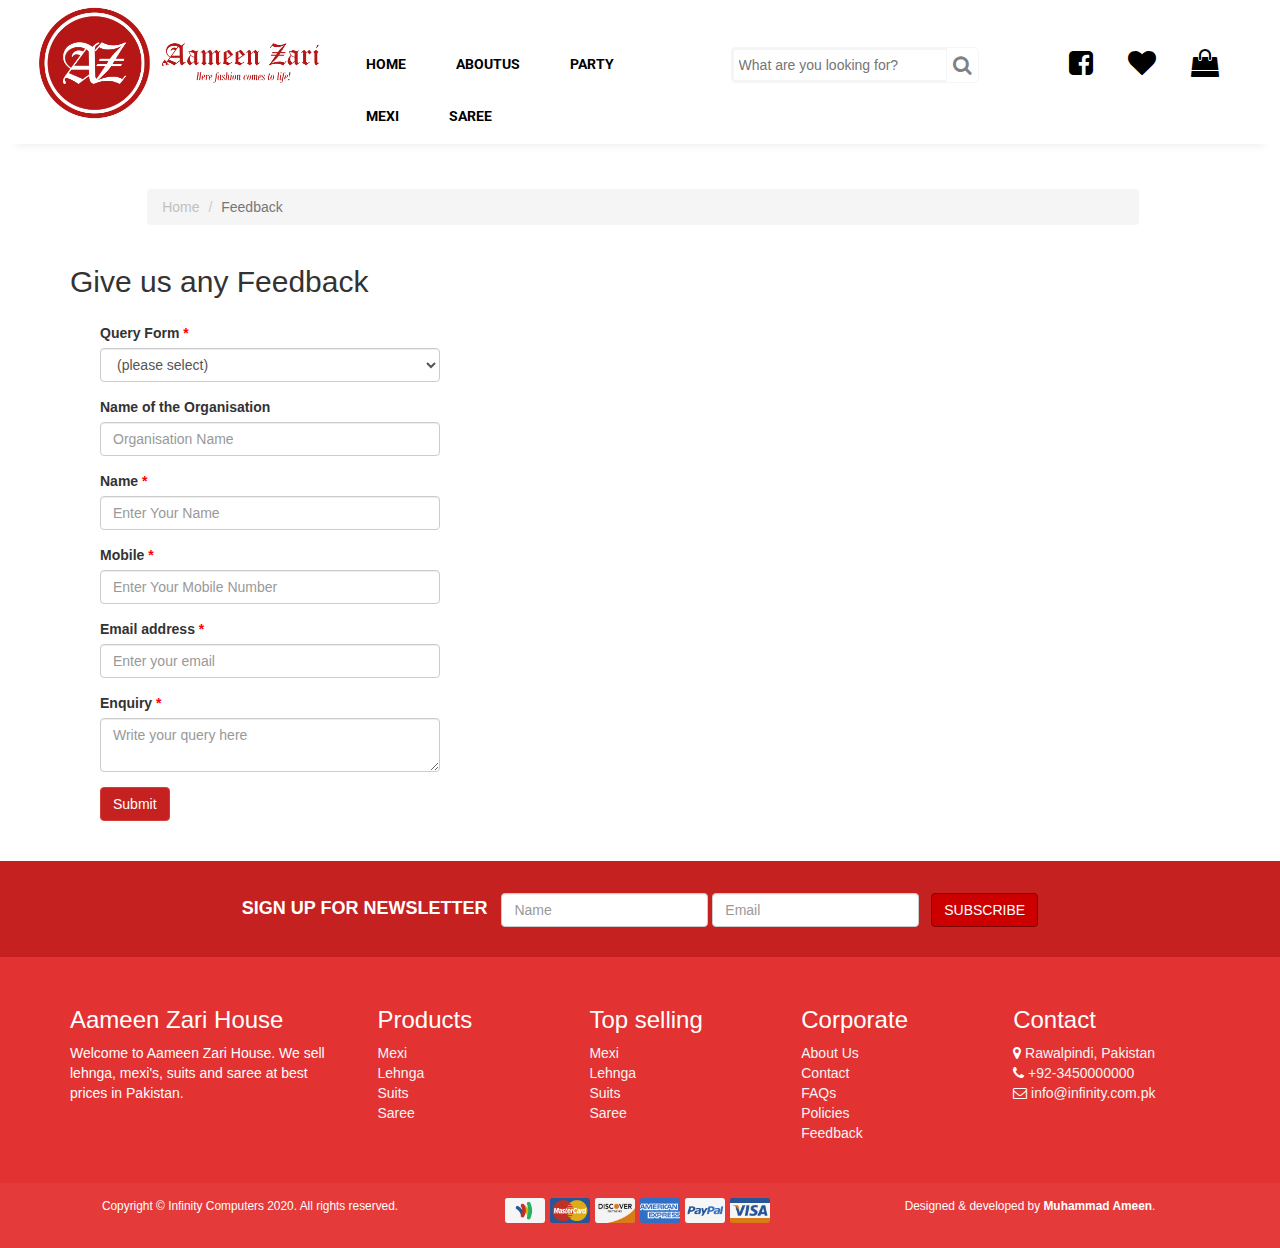
<file: assets/pages/feedback.html>
<!DOCTYPE html>
<html>
    <head>
        <title>Aameen Zari</title>
        <meta name="viewport" content="width=device-width, initial-scale=1">
        <link rel="stylesheet" href="../css/style.css">
        <link rel="stylesheet" href="../css/footer.css">
        <link rel="stylesheet" href="../css/product.css">
        <link rel="stylesheet" href="https://cdnjs.cloudflare.com/ajax/libs/font-awesome/4.7.0/css/font-awesome.min.css">
        <script src="https://ajax.googleapis.com/ajax/libs/jquery/3.5.1/jquery.min.js"></script>
        <script src="https://maxcdn.bootstrapcdn.com/bootstrap/3.4.1/js/bootstrap.min.js"></script>
        <link rel="stylesheet" href="https://maxcdn.bootstrapcdn.com/bootstrap/3.4.1/css/bootstrap.min.css"> 
    </head>
    <body>
 <!--Nav bar-->
 <nav class="navbar navbar-inverse navinverse" style="background-color: white;border-color: white;">
   <div class="container-fluid" id="headerStyle" >
      <div class="navbar-header">
         <button type="button" class="navbar-toggle" id="btntogle" data-toggle="collapse" data-target="#myNavbar">
         <span class="icon-bar" id="iconBAR"></span>
         <span class="icon-bar" id="iconBAR"></span>
         <span class="icon-bar" id="iconBAR"></span>
         </button>
      </div>
      <div class="logo">
       <a href="index.html"><img src="../images/logonew.png" class="logo-pic"></a>
      </div>
   <div class="topHeader">
       <div class="collapse navbar-collapse" id="myNavbar">
       
           <ul class="nav navbar-nav categoryList" id="navList">
               <li class="listItem"><a class="listItemLink" style="color: black;text-decoration: none;" href="../../index.html">HOME</a></li>
               <li class="listItem"><a class="listItemLink" style="color: black;text-decoration: none;" href="aboutus.html">ABOUTUS</a></li>
               <li class="listItem"><a class="listItemLink" style="color: black;text-decoration: none;" href="#">PARTY</a></li>
               <li class="listItem"><a class="listItemLink" style="color: black;text-decoration: none;" href="#">MEXI</a></li>
               <li class="listItem"><a class="listItemLink" style="color: black;text-decoration: none;" href="#">SAREE</a></li>
               
               <li >
                   <div class="wrapIcon2" style="margin-top: 7px;">
                       <a href="###" class="listItem" style="color: black;text-decoration: none; margin-right: 10px;">
                           <i class="fa fa-shopping-bag fa-x iconsHeadercart" id="cartLogo" style="margin-top: 3px;margin-left: 14px;"></i>
                           <span style="margin-left: 30px;"> CART</span>
                        </a>
                   </div>
               </li>
           </ul>
         
      </div>
      <div class="wrap">
       <div class="searchBox">
          <input type="text" class="searchTermBox" placeholder="What are you looking for?">
          <button type="submit" class="searchButton">
            <i class="fa fa-search"></i>
         </button>
       </div>
      </div>

      <div class="header-icons">
       <a href="##" >
          <i class="fa fa-facebook-square fa-2x iconsHeader" id="fbLogo" aria-hidden="true"></i>
       </a>
      
       <a href="#" >
          <i class="fa fa-heart fa-2x iconsHeaderHeart" id="heartLogo"></i>
       </a>
       <div class="wrapIcon">
           <a href="###" id="cartLogo">
               <i class="fa fa-shopping-bag fa-2x iconsHeadercart" id="cartLogo"></i>
            </a>
       </div>
       
       
       </div>
   </div>
      
   </div>
</nav>
<div id="shadow" style="margin-bottom: 45px;">
</div>

     <!---Product page bread crumb-->

          <ul class="bcrum breadcrumb" style="margin-right: 11%;">
            <li class="breadcrumb-item"><a href="../../index.html">Home</a></li>
            <li class="breadcrumb-item active">Feedback</li>
         </ul>

         <div class="container center-block">
            <div class="panel-group" id="accordion">
               <h2>Give us any Feedback</h2>
               <div id="collapseOne" class="panel-collapse collapse in">
                  <div class="panel-body">
                     <form role="form" class="col-md-4">
                        <div class="form-group">
                           <label class="form-label">Query Form <span style="color: red;">*</span></label>
                           <div class="controls">
                              <select id="fb_enquiry" class="form-control" class="input-xlarge">
                                 <option value="" selected="selected">(please select)</option>
                                 <option value="General enquiry">General enquiry</option>
                                 <option value="Product enquiry">Product enquiry</option>
                                 <option value="Service enquiry">Service enquiry</option>
                                 <option value="Feedback">Feedback</option>
                                 <option value="Issues">Issues</option>
                              </select>
                              <p id="fb-type-validation" style="font-style: italic;color: red;"></p>
                           </div>
                        </div>
                        <div class="form-group">
                           <label for="nameoftheorganisation">Name of the Organisation</label>
                           <input type="name" class="form-control" id="fb_org_name" placeholder="Organisation Name">
                        </div>
                        <div class="form-group">
                           <label for="name">Name <span style="color: red;">*</span></label>
                           <input type="name" class="form-control" id="fb_username" placeholder="Enter Your Name">
                           <p id="fb-user-validation" style="font-style: italic;color: red;"></p>
                        </div>
                        <div class="form-group">
                           <label for="mobilenumber">Mobile <span style="color: red;">*</span></label>
                           <input type="text" class="form-control" id="fb_mobile" placeholder="Enter Your Mobile Number">
                           <p id="fb-mobile-validation" style="font-style: italic;color: red;"></p>
                        </div>
                        <div class="form-group">
                           <label for="exampleInputEmail1">Email address <span style="color: red;">*</span></label>
                           <input type="email" class="form-control" id="fb_email" placeholder="Enter your email">
                           <p id="fb-email-validation" style="font-style: italic;color: red;"></p>
                        </div>
                        <div class="form-group">
                           <label for="exampleInputPassword1">Enquiry <span style="color: red;">*</span></label>
                           <textarea type="text" class="form-control" id="fb_message" placeholder="Write your query here"></textarea>
                           <p id="fb-msg-validation" style="font-style: italic;color: red;"></p>
                        </div>
                        <button type="submit" style="background-color: #c62121;" class="btn btn-danger id="fb_submit_btn">Submit</button>
                     </form>
                  </div>
               </div>
            </div>
         </div>

     <!---Footer-->

     <div class="container-fluid">
        <div class="row footer-top">
           <form class="form-inline" style="margin-top: 12px;">
              <label class="text-Subscribe">SIGN UP FOR NEWSLETTER  </label>
              <div class="form-group">
                 <input type="text" id="newsletter_name" class="form-control" placeholder="Name">
              </div>
              <div class="form-group">
                 <input type="email" id="newsletter_email" class="form-control" placeholder="Email">
              </div>
              <button type="submit" id="btn_newsletter" class="btn btn-success">SUBSCRIBE</button>
              <p style="color: white; font-style: italic; text-align: center;"
               id="subscription_sucess"></p>
           </form>
        </div>
     </div>
     <!-- Primary Footer -->
     <div class="footer">
        <div class="container">
           <div class="row" style="padding: 30px 0;">
              <div class="col-lg-3 footer-logo">
                 <!-- <img src="/assets/images/logo.png" id="footer1_imgLogo" style="width: 100%; padding-bottom: 20px;" alt="Computer Zone"> -->
                 <h3>Aameen Zari House</h3>
                 <div id="footer1_divFooterContent" class="footer-content">Welcome to Aameen Zari House. We sell lehnga, mexi's, suits and saree at best prices in Pakistan.</div>
              </div>
              <div class="col-lg-9">
                 <div id="footer1_divFooterMenu">
                    <div class="col-lg-3">
                       <h3>Products</h3>
                       <ul class="list-unstyled">
                        <li><a href="#">Mexi</a></li>
                        <li><a href="#">Lehnga</a></li>
                        <li><a href="#">Suits</a></li>
                        <li><a href="#">Saree</a></li>
                       </ul>
                    </div>
                    <div class="col-lg-3">
                       <h3>Top selling</h3>
                       <ul class="list-unstyled">
                          <li><a href="#">Mexi</a></li>
                          <li><a href="#">Lehnga</a></li>
                          <li><a href="#">Suits</a></li>
                          <li><a href="#">Saree</a></li>
                       </ul>
                    </div>
                    <div class="col-lg-3">
                       <h3>Corporate</h3>
                       <ul class="list-unstyled">
                          <li><a href="aboutus.html">About Us</a></li>
                          <li><a href="contactus.html">Contact</a></li>
                          <li><a href="FAQs.html">FAQs</a></li>
                          <li><a href="policy.html">Policies</a></li>
                          <li><a href="feedback.html">Feedback</a></li>
                       </ul>
                    </div>
                    <div class="col-lg-3">
                       <h3> Contact </h3>
                       <ul class="contactBox list-unstyled">
                          <li><i class="fa fa-map-marker"></i><a class="inline"> Rawalpindi, Pakistan</a>
                          </li>
                          <li><i class="fa fa-phone"></i><a class="inline"> +92-3450000000</a></li>
                          <li><i class="fa fa-envelope-o"></i><a class="inline" href="emailto:info@infinityComputers.com.pk"> info@infinity.com.pk</a></li>
                       </ul>
                    </div>
                 </div>
              </div>
           </div>
        </div>
     </div>



     <!-- Bottom Footer -->
     <div class="footer-bottom">
        <div class="container">
           <div class="row">
              <div class="col-lg-4 col-sm-12 col-xs-12">
                 <div class="small text-center">
                    <p>Copyright © Infinity Computers 2020. All rights reserved.</p>
                 </div>
              </div>
              <div class="col-lg-4 col-sm-12 col-xs-12 paymentMethodImg">
                 <div class="center-block">
                    <img height="25" class="pull-right" src="../images/icons/visa_card.png" alt="img" style="margin-right: 5px;">
                    <img height="25" class="pull-right" src="../images/icons/paypal.png" alt="img" style="margin-right: 5px;"> 
                    <img height="25" class="pull-right" src="../images/icons/american_express_card.png" alt="img" style="margin-right: 5px;"> 
                    <img height="25" class="pull-right" src="../images/icons/discover_network_card.png" alt="img" style="margin-right: 5px;"> 
                    <img height="25" class="pull-right" src="../images/icons/master_card.png" alt="img" style="margin-right: 5px;"> 
                    <img height="25" class="pull-right" src="../images/icons/google_wallet.png" alt="img" style="margin-right: 5px;">
                 </div>
              </div>
              <div class="col-lg-4 col-sm-12 col-xs-12">
                 <div class="small text-center">
                    <p>Designed & developed by <strong>Muhammad Ameen</strong>.</p>
                 </div>
              </div>
           </div>
        </div>
     </div>
          
    </body>
</html>
</file>
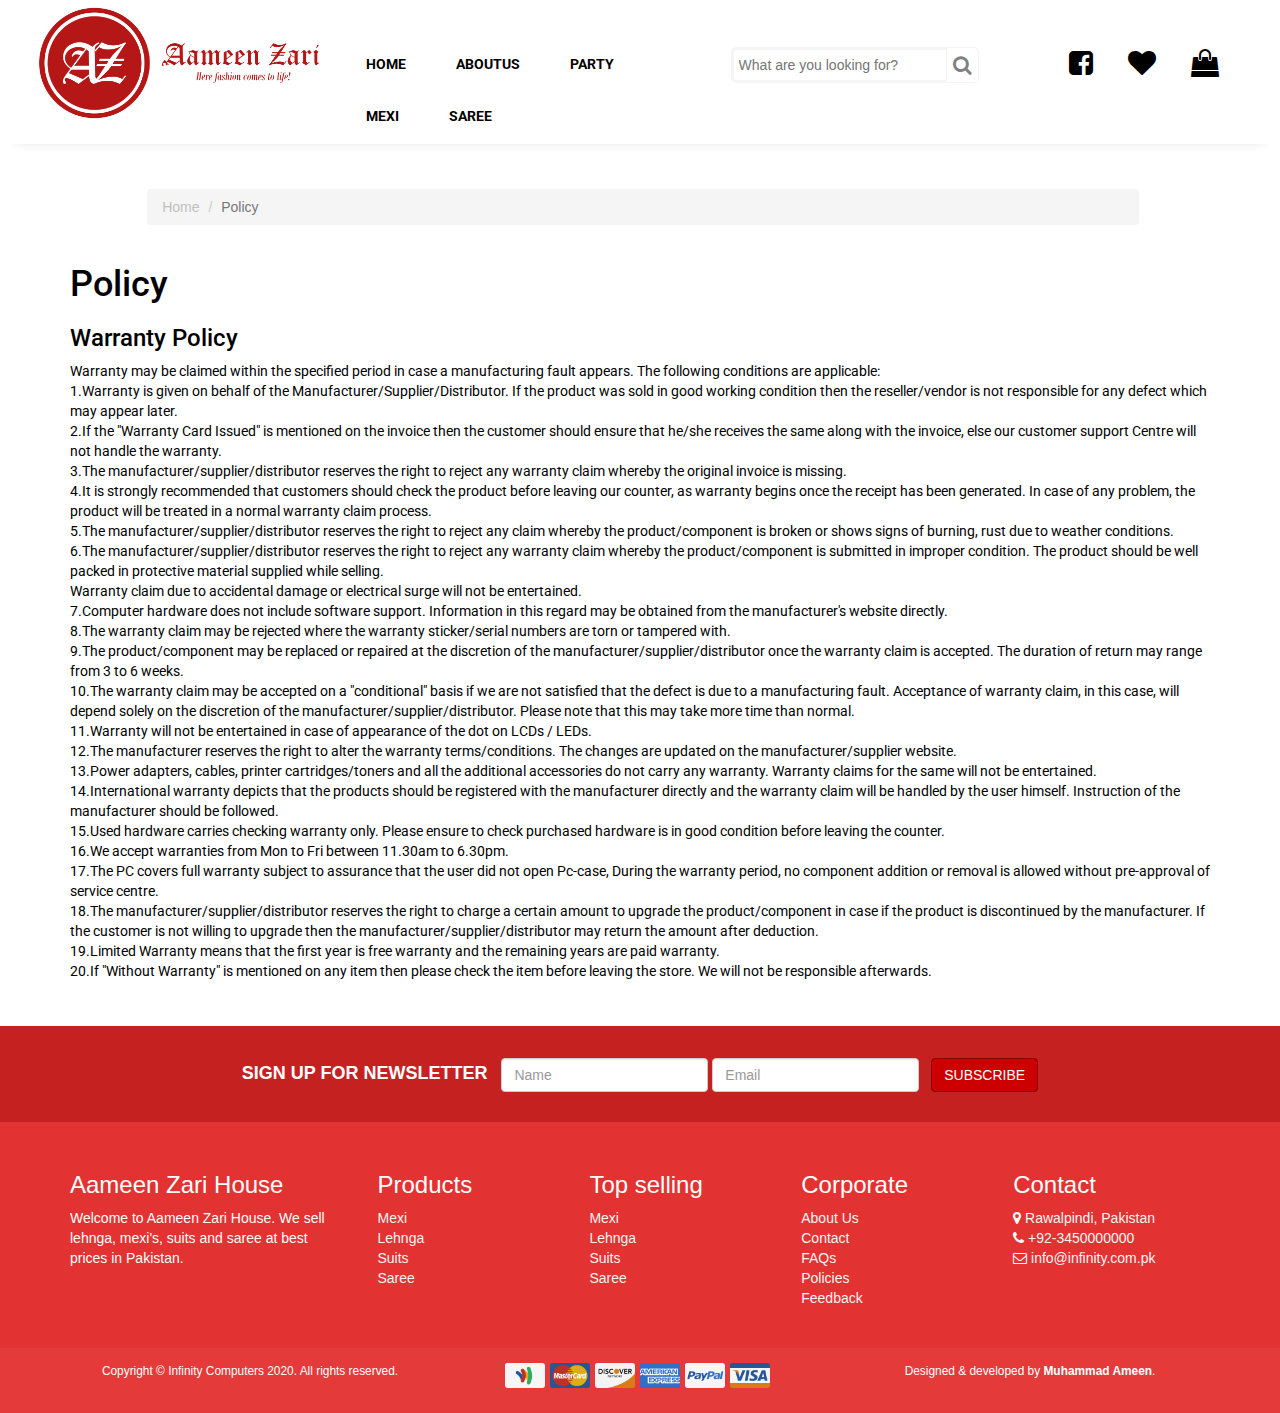
<file: assets/pages/policy.html>
<!DOCTYPE html>
<html>
    <head>
        <title>Aameen Zari</title>
        <meta name="viewport" content="width=device-width, initial-scale=1">
        <link rel="stylesheet" href="../css/style.css">
        <link rel="stylesheet" href="../css/footer.css">
        <link rel="stylesheet" href="../css/product.css">
        <link rel="stylesheet" href="https://cdnjs.cloudflare.com/ajax/libs/font-awesome/4.7.0/css/font-awesome.min.css">
        <script src="https://ajax.googleapis.com/ajax/libs/jquery/3.5.1/jquery.min.js"></script>
        <script src="https://maxcdn.bootstrapcdn.com/bootstrap/3.4.1/js/bootstrap.min.js"></script>
        <link rel="stylesheet" href="https://maxcdn.bootstrapcdn.com/bootstrap/3.4.1/css/bootstrap.min.css"> 
    </head>
    <body>
     <!--Nav bar-->
     <nav class="navbar navbar-inverse navinverse" style="background-color: white;border-color: white;">
      <div class="container-fluid" id="headerStyle" >
         <div class="navbar-header">
            <button type="button" class="navbar-toggle" id="btntogle" data-toggle="collapse" data-target="#myNavbar">
            <span class="icon-bar" id="iconBAR"></span>
            <span class="icon-bar" id="iconBAR"></span>
            <span class="icon-bar" id="iconBAR"></span>
            </button>
         </div>
         <div class="logo">
          <a href="index.html"><img src="../images/logonew.png" class="logo-pic"></a>
         </div>
      <div class="topHeader">
          <div class="collapse navbar-collapse" id="myNavbar">
          
              <ul class="nav navbar-nav categoryList" id="navList">
                  <li class="listItem"><a class="listItemLink" style="color: black;text-decoration: none;" href="../../index.html">HOME</a></li>
                  <li class="listItem"><a class="listItemLink" style="color: black;text-decoration: none;" href="aboutus.html">ABOUTUS</a></li>
                  <li class="listItem"><a class="listItemLink" style="color: black;text-decoration: none;" href="#">PARTY</a></li>
                  <li class="listItem"><a class="listItemLink" style="color: black;text-decoration: none;" href="#">MEXI</a></li>
                  <li class="listItem"><a class="listItemLink" style="color: black;text-decoration: none;" href="#">SAREE</a></li>
                  
                  <li >
                      <div class="wrapIcon2" style="margin-top: 7px;">
                          <a href="###" class="listItem" style="color: black;text-decoration: none; margin-right: 10px;">
                              <i class="fa fa-shopping-bag fa-x iconsHeadercart" id="cartLogo" style="margin-top: 3px;margin-left: 14px;"></i>
                              <span style="margin-left: 30px;"> CART</span>
                           </a>
                      </div>
                  </li>
              </ul>
            
         </div>
         <div class="wrap">
          <div class="searchBox">
             <input type="text" class="searchTermBox" placeholder="What are you looking for?">
             <button type="submit" class="searchButton">
               <i class="fa fa-search"></i>
            </button>
          </div>
         </div>

         <div class="header-icons">
          <a href="##" >
             <i class="fa fa-facebook-square fa-2x iconsHeader" id="fbLogo" aria-hidden="true"></i>
          </a>
         
          <a href="#" >
             <i class="fa fa-heart fa-2x iconsHeaderHeart" id="heartLogo"></i>
          </a>
          <div class="wrapIcon">
              <a href="###" id="cartLogo">
                  <i class="fa fa-shopping-bag fa-2x iconsHeadercart" id="cartLogo"></i>
               </a>
          </div>
          
          
          </div>
      </div>
         
      </div>
   </nav>
   <div id="shadow" style="margin-bottom: 45px;">
   </div>

     <!---Product page bread crumb-->

          <ul class="bcrum breadcrumb" style="margin-right: 11%;">
            <li class="breadcrumb-item"><a href="../../index.html">Home</a></li>
            <li class="breadcrumb-item active">Policy</li>
         </ul>
    
         <div class="container" style="font-family: 'Roboto';">
            <div class="Policy" style="color: black;">
               <h1>Policy</h1>
               <h3>Warranty Policy</h3>
               <p style="margin-bottom: 40px;">
                  Warranty may be claimed within the specified period in case a manufacturing fault appears. The following conditions are applicable:
                  </br>
                  1.Warranty is given on behalf of the Manufacturer/Supplier/Distributor.  If the product was sold in good working condition then the reseller/vendor is not responsible for any defect which may appear later.
                  </br>2.If the "Warranty Card Issued" is mentioned on the invoice then the customer should ensure that he/she receives the same along with the invoice, else our customer support Centre will not handle the warranty.
                  </br>3.The manufacturer/supplier/distributor reserves the right to reject any warranty claim whereby the original invoice is missing.
                  </br>4.It is strongly recommended that customers should check the product before leaving our counter, as warranty begins once the receipt has been generated. In case of any problem, the product will be treated in a normal warranty claim process.
                  </br>5.The manufacturer/supplier/distributor reserves the right to reject any claim whereby the product/component is broken or shows signs of burning, rust due to weather conditions.
                  </br>6.The manufacturer/supplier/distributor reserves the right to reject any warranty claim whereby the product/component is submitted in improper condition. The product should be well packed in protective material supplied while selling.
                  </br>Warranty claim due to accidental damage or electrical surge will not be entertained.
                  </br>7.Computer hardware does not include software support. Information in this regard may be obtained from the manufacturer's website directly. 
                  </br>8.The warranty claim may be rejected where the warranty sticker/serial numbers are torn or tampered with.
                  </br>9.The product/component may be replaced or repaired at the discretion of the manufacturer/supplier/distributor once the warranty claim is accepted. The duration of return may range from 3 to 6 weeks. 
                  </br>10.The warranty claim may be accepted on a "conditional" basis if we are not satisfied that the defect is due to a manufacturing fault. Acceptance of warranty claim, in this case, will depend solely on the discretion of the manufacturer/supplier/distributor. Please note that this may take more time than normal.
                  </br>11.Warranty will not be entertained in case of appearance of the dot on LCDs / LEDs.
                  </br>12.The manufacturer reserves the right to alter the warranty terms/conditions. The changes are updated on the manufacturer/supplier website.
                  </br>13.Power adapters, cables, printer cartridges/toners and all the additional accessories do not carry any warranty. Warranty claims for the same will not be entertained.
                  </br>14.International warranty depicts that the products should be registered with the manufacturer directly and the warranty claim will be handled by the user himself. Instruction of the manufacturer should be followed.
                  </br>15.Used hardware carries checking warranty only. Please ensure to check purchased hardware is in good condition before leaving the counter.
                  </br>16.We accept warranties from Mon to Fri between 11.30am to 6.30pm. 
                  </br>17.The PC covers full warranty subject to assurance that the user did not open Pc-case, During the warranty period, no component addition or removal is allowed without pre-approval of service centre.
                  </br>18.The manufacturer/supplier/distributor reserves the right to charge a certain amount to upgrade the product/component in case if the product is discontinued by the manufacturer. If the customer is not willing to upgrade then the manufacturer/supplier/distributor may return the amount after deduction.
                  </br>19.Limited Warranty means that the first year is free warranty and the remaining years are paid warranty. 
                  </br>20.If "Without Warranty" is mentioned on any item then please check the item before leaving the store. We will not be responsible afterwards. 
               </p>
            </div>
         </div>
      </div>
      <div class="col col-md-12 container" style="color: black;">
      </div>
    
     <!---Footer-->

     <div class="container-fluid">
        <div class="row footer-top">
           <form class="form-inline" style="margin-top: 12px;">
              <label class="text-Subscribe">SIGN UP FOR NEWSLETTER  </label>
              <div class="form-group">
                 <input type="text" id="newsletter_name" class="form-control" placeholder="Name">
              </div>
              <div class="form-group">
                 <input type="email" id="newsletter_email" class="form-control" placeholder="Email">
              </div>
              <button type="submit" id="btn_newsletter" class="btn btn-success">SUBSCRIBE</button>
              <p style="color: white; font-style: italic; text-align: center;"
               id="subscription_sucess"></p>
           </form>
        </div>
     </div>
     <!-- Primary Footer -->
     <div class="footer">
        <div class="container">
           <div class="row" style="padding: 30px 0;">
              <div class="col-lg-3 footer-logo">
                 <!-- <img src="/assets/images/logo.png" id="footer1_imgLogo" style="width: 100%; padding-bottom: 20px;" alt="Computer Zone"> -->
                 <h3>Aameen Zari House</h3>
                 <div id="footer1_divFooterContent" class="footer-content">Welcome to Aameen Zari House. We sell lehnga, mexi's, suits and saree at best prices in Pakistan.</div>
              </div>
              <div class="col-lg-9">
                 <div id="footer1_divFooterMenu">
                    <div class="col-lg-3">
                       <h3>Products</h3>
                       <ul class="list-unstyled">
                        <li><a href="#">Mexi</a></li>
                        <li><a href="#">Lehnga</a></li>
                        <li><a href="#">Suits</a></li>
                        <li><a href="#">Saree</a></li>
                       </ul>
                    </div>
                    <div class="col-lg-3">
                       <h3>Top selling</h3>
                       <ul class="list-unstyled">
                          <li><a href="#">Mexi</a></li>
                          <li><a href="#">Lehnga</a></li>
                          <li><a href="#">Suits</a></li>
                          <li><a href="#">Saree</a></li>
                       </ul>
                    </div>
                    <div class="col-lg-3">
                       <h3>Corporate</h3>
                       <ul class="list-unstyled">
                          <li><a href="aboutus.html">About Us</a></li>
                          <li><a href="contactus.html">Contact</a></li>
                          <li><a href="FAQs.html">FAQs</a></li>
                          <li><a href="policy.html">Policies</a></li>
                          <li><a href="feedback.html">Feedback</a></li>
                       </ul>
                    </div>
                    <div class="col-lg-3">
                       <h3> Contact </h3>
                       <ul class="contactBox list-unstyled">
                          <li><i class="fa fa-map-marker"></i><a class="inline"> Rawalpindi, Pakistan</a>
                          </li>
                          <li><i class="fa fa-phone"></i><a class="inline"> +92-3450000000</a></li>
                          <li><i class="fa fa-envelope-o"></i><a class="inline" href="emailto:info@infinityComputers.com.pk"> info@infinity.com.pk</a></li>
                       </ul>
                    </div>
                 </div>
              </div>
           </div>
        </div>
     </div>



     <!-- Bottom Footer -->
     <div class="footer-bottom">
        <div class="container">
           <div class="row">
              <div class="col-lg-4 col-sm-12 col-xs-12">
                 <div class="small text-center">
                    <p>Copyright © Infinity Computers 2020. All rights reserved.</p>
                 </div>
              </div>
              <div class="col-lg-4 col-sm-12 col-xs-12 paymentMethodImg">
                 <div class="center-block">
                    <img height="25" class="pull-right" src="../images/icons/visa_card.png" alt="img" style="margin-right: 5px;">
                    <img height="25" class="pull-right" src="../images/icons/paypal.png" alt="img" style="margin-right: 5px;"> 
                    <img height="25" class="pull-right" src="../images/icons/american_express_card.png" alt="img" style="margin-right: 5px;"> 
                    <img height="25" class="pull-right" src="../images/icons/discover_network_card.png" alt="img" style="margin-right: 5px;"> 
                    <img height="25" class="pull-right" src="../images/icons/master_card.png" alt="img" style="margin-right: 5px;"> 
                    <img height="25" class="pull-right" src="../images/icons/google_wallet.png" alt="img" style="margin-right: 5px;">
                 </div>
              </div>
              <div class="col-lg-4 col-sm-12 col-xs-12">
                 <div class="small text-center">
                    <p>Designed & developed by <strong>Muhammad Ameen</strong>.</p>
                 </div>
              </div>
           </div>
        </div>
     </div>
          
    </body>
</html>
</file>
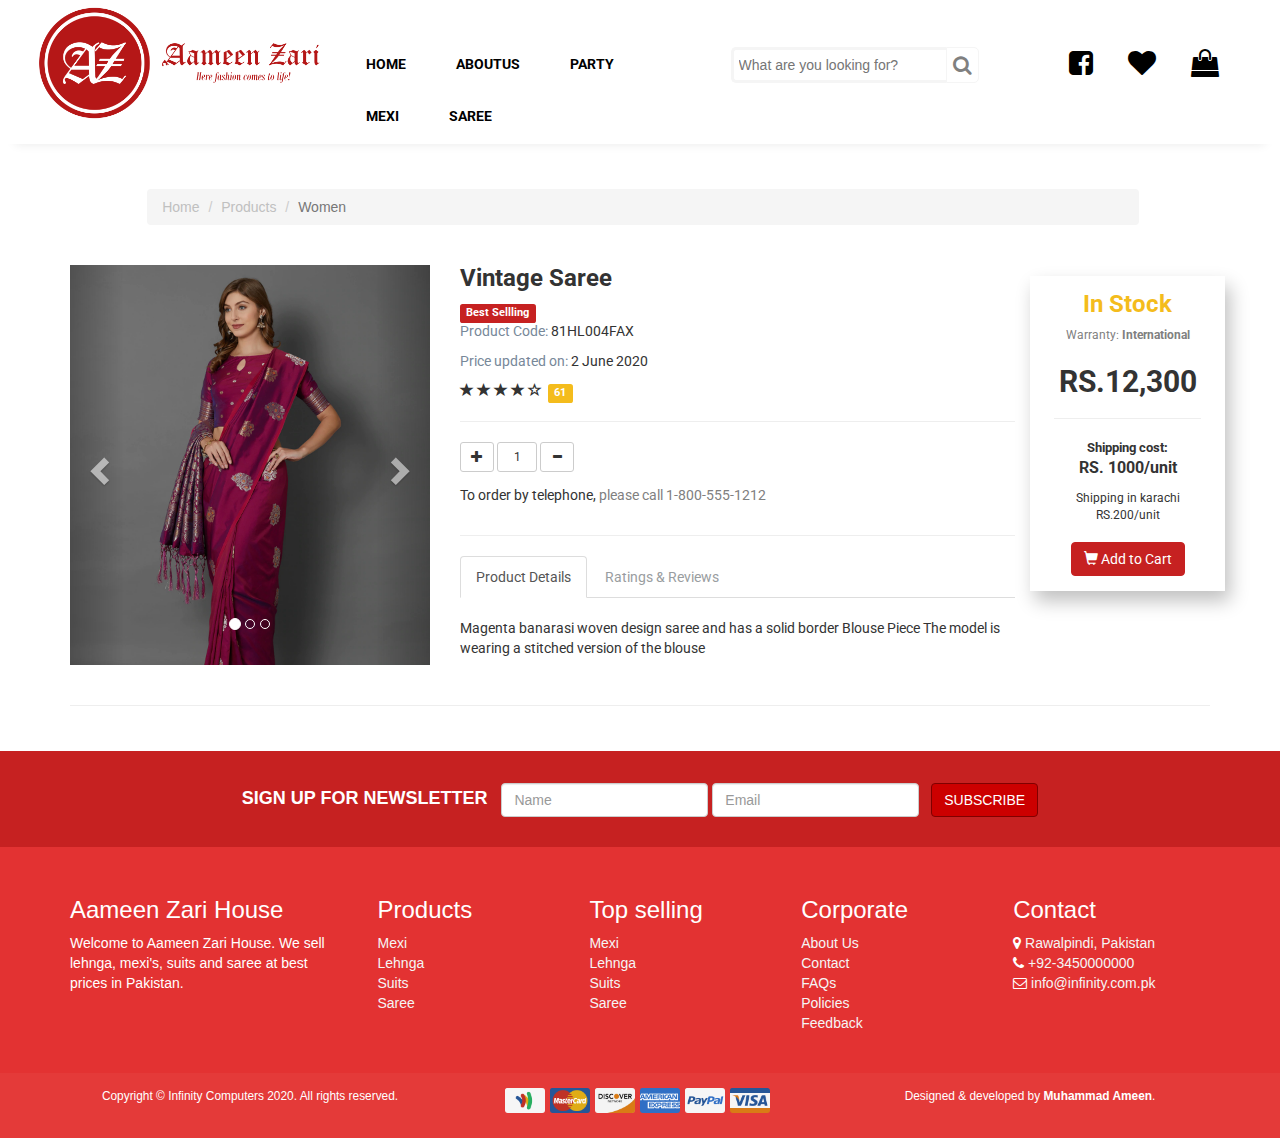
<file: assets/pages/product.html>
<!DOCTYPE html>
<html>
    <head>
        <title>Aameen Zari</title>
        <meta name="viewport" content="width=device-width, initial-scale=1">
        <link rel="stylesheet" href="../css/style.css">
        <link rel="stylesheet" href="../css/footer.css">
        <link rel="stylesheet" href="../css/product.css">
        <link rel="stylesheet" href="https://cdnjs.cloudflare.com/ajax/libs/font-awesome/4.7.0/css/font-awesome.min.css">
        <script src="https://ajax.googleapis.com/ajax/libs/jquery/3.5.1/jquery.min.js"></script>
        <script src="https://maxcdn.bootstrapcdn.com/bootstrap/3.4.1/js/bootstrap.min.js"></script>
        <link rel="stylesheet" href="https://maxcdn.bootstrapcdn.com/bootstrap/3.4.1/css/bootstrap.min.css"> 
    </head>
    <body>
      <!--Nav bar-->
      <nav class="navbar navbar-inverse navinverse" style="background-color: white;border-color: white;">
         <div class="container-fluid" id="headerStyle" >
            <div class="navbar-header">
               <button type="button" class="navbar-toggle" id="btntogle" data-toggle="collapse" data-target="#myNavbar">
               <span class="icon-bar" id="iconBAR"></span>
               <span class="icon-bar" id="iconBAR"></span>
               <span class="icon-bar" id="iconBAR"></span>
               </button>
            </div>
            <div class="logo">
             <a href="index.html"><img src="../images/logonew.png" class="logo-pic"></a>
            </div>
         <div class="topHeader">
             <div class="collapse navbar-collapse" id="myNavbar">
             
                 <ul class="nav navbar-nav categoryList" id="navList">
                     <li class="listItem"><a class="listItemLink" style="color: black;text-decoration: none;" href="../../index.html">HOME</a></li>
                     <li class="listItem"><a class="listItemLink" style="color: black;text-decoration: none;" href="aboutus.html">ABOUTUS</a></li>
                     <li class="listItem"><a class="listItemLink" style="color: black;text-decoration: none;" href="#">PARTY</a></li>
                     <li class="listItem"><a class="listItemLink" style="color: black;text-decoration: none;" href="#">MEXI</a></li>
                     <li class="listItem"><a class="listItemLink" style="color: black;text-decoration: none;" href="#">SAREE</a></li>
                     
                     <li >
                         <div class="wrapIcon2" style="margin-top: 7px;">
                             <a href="###" class="listItem" style="color: black;text-decoration: none; margin-right: 10px;">
                                 <i class="fa fa-shopping-bag fa-x iconsHeadercart" id="cartLogo" style="margin-top: 3px;margin-left: 14px;"></i>
                                 <span style="margin-left: 30px;"> CART</span>
                              </a>
                         </div>
                     </li>
                 </ul>
               
            </div>
            <div class="wrap">
             <div class="searchBox">
                <input type="text" class="searchTermBox" placeholder="What are you looking for?">
                <button type="submit" class="searchButton">
                  <i class="fa fa-search"></i>
               </button>
             </div>
            </div>
   
            <div class="header-icons">
             <a href="##" >
                <i class="fa fa-facebook-square fa-2x iconsHeader" id="fbLogo" aria-hidden="true"></i>
             </a>
            
             <a href="#" >
                <i class="fa fa-heart fa-2x iconsHeaderHeart" id="heartLogo"></i>
             </a>
             <div class="wrapIcon">
                 <a href="###" id="cartLogo">
                     <i class="fa fa-shopping-bag fa-2x iconsHeadercart" id="cartLogo"></i>
                  </a>
             </div>
             
             
             </div>
         </div>
            
         </div>
      </nav>
      <div id="shadow" style="margin-bottom: 45px;">
      </div>
     <!---Product page bread crumb-->

          <ul class="bcrum breadcrumb" style="margin-right: 11%;">
            <li class="breadcrumb-item"><a href="../../index.html">Home</a></li>
            <li class="breadcrumb-item"><a href="product.html">Products</a></li>
            <li class="breadcrumb-item active">Women</li>
         </ul>

    
    <!--Products Page-->
      <div class="container product" style="font-family: 'Roboto';">
        <div class="row">
           <div class="col-md-4"  style="margin-top: 20px;">
              <div id="myCarousel" class="carousel slide" data-ride="carousel">
                 <!-- Indicators -->
                 <ol class="carousel-indicators">
                    <li data-target="#myCarousel" data-slide-to="0" class="active"></li>
                    <li data-target="#myCarousel" data-slide-to="1"></li>
                    <li data-target="#myCarousel" data-slide-to="2"></li>
                 </ol>
                 <!-- Wrapper for slides -->
                 <div class="carousel-inner text-center" >
                    <div class="item active">
                       <img src="../images/img1.webp" alt="">
                    </div>
                    <div class="item">
                       <img src="../images/img2.webp" alt="">
                    </div>
                    <div class="item">
                       <img src="../images/img6.webp" alt="">
                    </div>
                 </div>
                 <!-- Left and right controls -->
                 <a class="left carousel-control" href="#myCarousel" data-slide="prev">
                 <span class="glyphicon glyphicon-chevron-left"></span>
                 <span class="sr-only">Previous</span>
                 </a>
                 <a class="right carousel-control" href="#myCarousel" data-slide="next">
                 <span class="glyphicon glyphicon-chevron-right"></span>
                 <span class="sr-only">Next</span>
                 </a>
              </div>
           </div>
           <div class="col-md-6" >
              <h3><strong> Vintage Saree</strong></h3>
              <span class="label label-primary" style="background-color: #c62121;">Best Sellling</span>
              <p><span style="color: lightslategray;">Product Code: </span> 81HL004FAX</p>
              <p><span style="color: lightslategray;">Price updated on: </span> 2 June 2020</p>
              <div class="row" style="margin-top: 7px;">
                 <div class="col-md-3">
                    <span class="sr-only">three out of Five Stars</span>
                    <span class="glyphicon glyphicon-star" aria-hidden="true"></span>
                    <span class="glyphicon glyphicon-star" aria-hidden="true"></span>
                    <span class="glyphicon glyphicon-star" aria-hidden="true"></span>
                    <span class="glyphicon glyphicon-star" aria-hidden="true"></span>
                    <span class="glyphicon glyphicon-star-empty" aria-hidden="true"></span>
                    <span class="label label-success" style="background-color: #f4bc1c;">61</span>
                 </div>
              </div>
              <div>
                 <hr>
                 <div class="row add-to-cart">
                    <div class="col-md-5 product-qty">
                       <span class="btn btn-default btn-sm btn-qty">
                       <span class="glyphicon glyphicon-plus" aria-hidden="true"></span>
                       </span>
                       <input class="btn btn-default btn-sm btn-qty" value="1" style="width:40px;"/>
                       <span class="btn btn-default btn-sm btn-qty">
                       <span class="glyphicon glyphicon-minus" aria-hidden="true"></span>
                       </span>
                    </div>
                 </div>
                 <div class="row">
                    <div class="col-md-12 bottom-rule top-10"></div>
                 </div>
                 <div class="row">
                    <div class="col-md-12" style="margin-top: 12px;">
                       <p class="tel">To order by telephone, <a  href="tel:18005551212">please call 1-800-555-1212</a></p>
                    </div>
                 </div>
                 <hr>
              </div>
              <!-- Nav tabs -->
              <ul class="nav nav-tabs">
                 <li class="active"><a data-toggle="tab" href="#Description">Product Details</a></li>
                 <li><a data-toggle="tab" href="#RatingsReviews">Ratings & Reviews</a></li>
              </ul>
              <div class="tab-content">
                 <div id="Description" class="tab-pane fade in active">
                    Magenta banarasi woven design saree and has a solid border Blouse Piece
                    The model is wearing a stitched version of the blouse
                 </div>
                 <div id="RatingsReviews" class="tab-pane fade">
                    <button data-target="#exampleModal" data-toggle="modal" style="background-color: #c62121;"
                     class="btn btn-danger" type="submit">Write review</button>
                    <p>No reviews and  rating currently</p>
                 </div>
              </div>

              <!-- Review modal-->
              <div class="modal fade" id="exampleModal" tabindex="-1" role="dialog" aria-labelledby="exampleModalLabel" aria-hidden="true">
                 <div class="modal-dialog" role="document">
                    <div class="modal-content">
                       <div class="modal-header bg-primary" style="background-color: #c62121;">
                          <h3 class="modal-title" id="exampleModalLabel" style="color: white;">Submit your review</h3>
                          <button type="button" class="close" data-dismiss="modal" aria-label="Close">
                          <span aria-hidden="true">&times;</span>
                          </button>
                       </div>
                       <div class="modal-body">
                          <h3>Review Form</h3>
                          <form class="form-horizontal" action="" method="post">
                             <fieldset>
                                <!-- Name input-->
                                <div class="form-group">
                                   <label class="col-md-2 control-label" for="name">Name</label>
                                   <div class="col-md-9">
                                      <input id="product-review-name" name="name" type="text" placeholder="Your name" class="form-control">
                                   </div>
                                </div>
                                <!-- Email input-->
                                <div class="form-group">
                                   <label class="col-md-2 control-label" for="email">E-mail</label>
                                   <div class="col-md-9">
                                      <input id="product-review-email" name="email" type="text" placeholder="Your email" class="form-control">
                                   </div>
                                </div>
                                <!--Review title-->
                                <div class="form-group">
                                   <label class="col-md-2 control-label">Review Title</label>
                                   <div class="col-md-9">
                                      <input id="product-review-title" name="review-title" type="text" placeholder="Your product review title" class="form-control">
                                   </div>
                                </div>
                                <!-- Message body -->
                                <div class="form-group">
                                   <label class="col-md-2 control-label" for="message">Your Review</label>
                                   <div class="col-md-9">
                                      <textarea class="form-control" id="product-review-message" name="message" placeholder="Please enter your Review here..." rows="5"></textarea>
                                   </div>
                                </div>
                                <div style="margin-left: 3%;">
                                   <p>I will recommend this to a friend</p>
                                   <br>
                                   <input type="radio" id="product-recommend-yes" name="recommendFriend" value="yes">
                                   <label for="yes">YES</label>
                                   <input type="radio" id="product-recommend-no" name="recommendFriend" value="no">
                                   <label for="no">NO</label><br>
                                </div>
                             </br>
                                <p id="review_submission_text" style="font-style: italic; color: black;"></p>
                             </fieldset>
                          </form>
                       </div>
                       <!-- Form actions -->
                       <div class="modal-footer">
                          
                          <button type="button" id="product-review-cancel" class="btn btn-secondary" data-dismiss="modal">Cancel</button>
                          <button type="button" id="product-review-submit" style="background-color: #c62121;" class="btn btn-primary">Submit</button>
                       </div>
                    </div>
                 </div>
              </div>
           </div>
           <div class="col-md-2 cart-box">
              <h3 class="stock-title"><strong >In Stock</strong></h3>
              <div class="cart-items">
                 <p style="color: gray;font-size: 12px;text-align: center;">Warranty: <strong>International</strong></p>
                 <h2 class="Price" style="text-align: center;">
                    <strong>RS.12,300</strong>
                 </h2>
                 <hr>
                 <p style="text-align: center;font-weight: bold;font-size: small;">
                 Shipping cost:<br>  <Strong style="font-size: medium;">RS. 1000/unit</Strong>
                 </p>
                 <p style="text-align: center;font-size: 12px;">Shipping in karachi RS.200/unit</p>
                 <p>        </p>
                 <div style="text-align: center;">
                     <a class="btn btn-primary btn-md"  
                     style="margin-top: 8px; margin-left:
                     0px;background-color: #c62121; border-color:  #c62121 
                     ;box-shadow: 2px 5px 2px -15px silver;text-align: center;" href="shoppingcart.html">
                  <span class="glyphicon glyphicon-shopping-cart"  ></span> Add to Cart
                     </a>
                 </div>
                 
                 
              </div>
           </div>
        </div>
        <br>
        <hr>
        <br>
     </div>


     <!---Footer-->

     <div class="container-fluid">
        <div class="row footer-top">
           <form class="form-inline" style="margin-top: 12px;">
              <label class="text-Subscribe">SIGN UP FOR NEWSLETTER  </label>
              <div class="form-group">
                 <input type="text" id="newsletter_name" class="form-control" placeholder="Name">
              </div>
              <div class="form-group">
                 <input type="email" id="newsletter_email" class="form-control" placeholder="Email">
              </div>
              <button type="submit" id="btn_newsletter" class="btn btn-success">SUBSCRIBE</button>
              <p style="color: white; font-style: italic; text-align: center;"
               id="subscription_sucess"></p>
           </form>
        </div>
     </div>
     <!-- Primary Footer -->
     <div class="footer">
        <div class="container">
           <div class="row" style="padding: 30px 0;">
              <div class="col-lg-3 footer-logo">
                 <!-- <img src="/assets/images/logo.png" id="footer1_imgLogo" style="width: 100%; padding-bottom: 20px;" alt="Computer Zone"> -->
                 <h3>Aameen Zari House</h3>
                 <div id="footer1_divFooterContent" class="footer-content">Welcome to Aameen Zari House. We sell lehnga, mexi's, suits and saree at best prices in Pakistan.</div>
              </div>
              <div class="col-lg-9">
                 <div id="footer1_divFooterMenu">
                    <div class="col-lg-3">
                       <h3>Products</h3>
                       <ul class="list-unstyled">
                        <li><a href="#">Mexi</a></li>
                        <li><a href="#">Lehnga</a></li>
                        <li><a href="#">Suits</a></li>
                        <li><a href="#">Saree</a></li>
                       </ul>
                    </div>
                    <div class="col-lg-3">
                       <h3>Top selling</h3>
                       <ul class="list-unstyled">
                          <li><a href="#">Mexi</a></li>
                          <li><a href="#">Lehnga</a></li>
                          <li><a href="#">Suits</a></li>
                          <li><a href="#">Saree</a></li>
                       </ul>
                    </div>
                    <div class="col-lg-3">
                       <h3>Corporate</h3>
                       <ul class="list-unstyled">
                          <li><a href="aboutus.html">About Us</a></li>
                          <li><a href="contactus.html">Contact</a></li>
                          <li><a href="FAQs.html">FAQs</a></li>
                          <li><a href="policy.html">Policies</a></li>
                          <li><a href="feedback.html">Feedback</a></li>
                       </ul>
                    </div>
                    <div class="col-lg-3">
                       <h3> Contact </h3>
                       <ul class="contactBox list-unstyled">
                          <li><i class="fa fa-map-marker"></i><a class="inline"> Rawalpindi, Pakistan</a>
                          </li>
                          <li><i class="fa fa-phone"></i><a class="inline"> +92-3450000000</a></li>
                          <li><i class="fa fa-envelope-o"></i><a class="inline" href="emailto:info@infinityComputers.com.pk"> info@infinity.com.pk</a></li>
                       </ul>
                    </div>
                 </div>
              </div>
           </div>
        </div>
     </div>



     <!-- Bottom Footer -->
     <div class="footer-bottom">
        <div class="container">
           <div class="row">
              <div class="col-lg-4 col-sm-12 col-xs-12">
                 <div class="small text-center">
                    <p>Copyright © Infinity Computers 2020. All rights reserved.</p>
                 </div>
              </div>
              <div class="col-lg-4 col-sm-12 col-xs-12 paymentMethodImg">
                 <div class="center-block">
                    <img height="25" class="pull-right" src="../images/icons/visa_card.png" alt="img" style="margin-right: 5px;">
                    <img height="25" class="pull-right" src="../images/icons/paypal.png" alt="img" style="margin-right: 5px;"> 
                    <img height="25" class="pull-right" src="../images/icons/american_express_card.png" alt="img" style="margin-right: 5px;"> 
                    <img height="25" class="pull-right" src="../images/icons/discover_network_card.png" alt="img" style="margin-right: 5px;"> 
                    <img height="25" class="pull-right" src="../images/icons/master_card.png" alt="img" style="margin-right: 5px;"> 
                    <img height="25" class="pull-right" src="../images/icons/google_wallet.png" alt="img" style="margin-right: 5px;">
                 </div>
              </div>
              <div class="col-lg-4 col-sm-12 col-xs-12">
                 <div class="small text-center">
                    <p>Designed & developed by <strong>Muhammad Ameen</strong>.</p>
                 </div>
              </div>
           </div>
        </div>
     </div>
          
    </body>
</html>
</file>
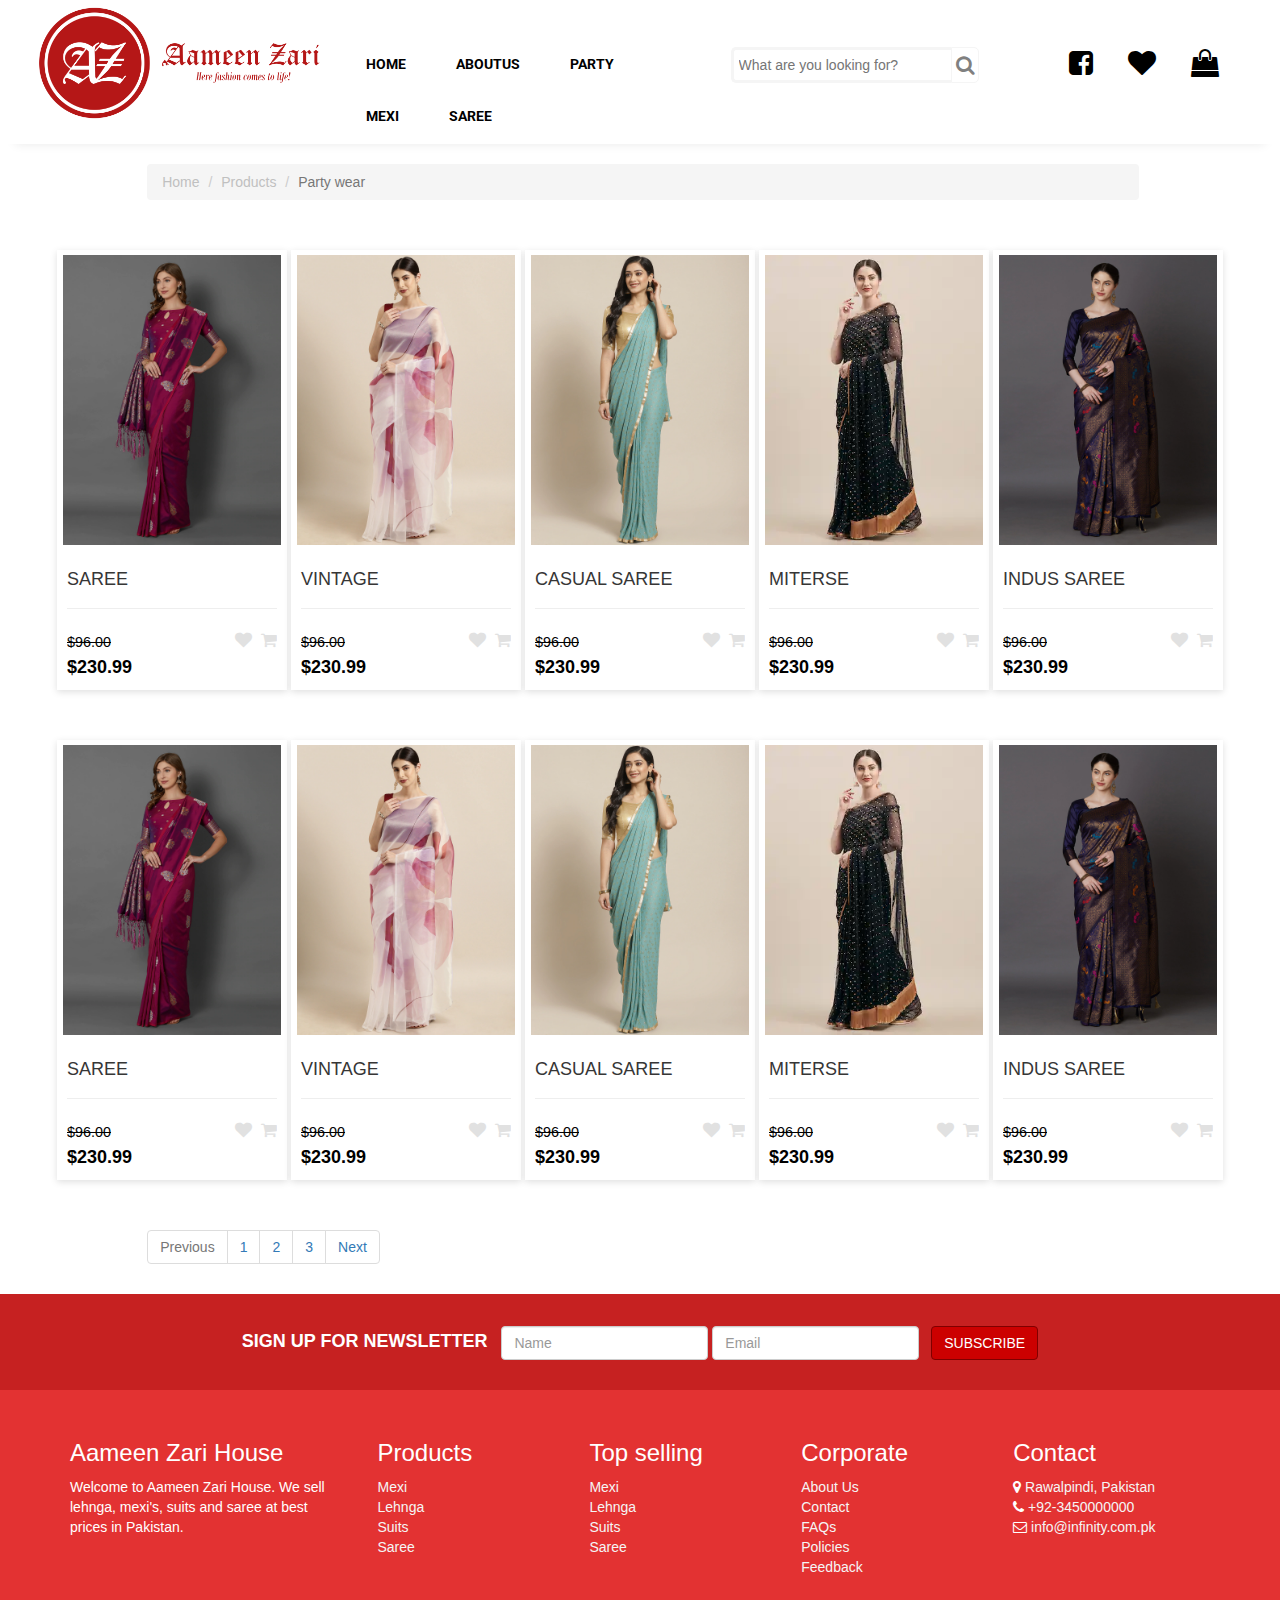
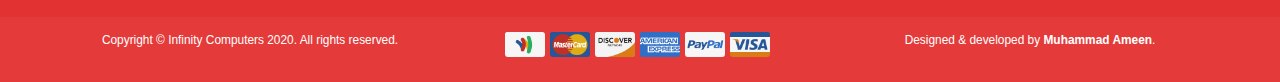
<file: assets/pages/products.html>
<!DOCTYPE html>
<html>
    <head>
        <title>Aameen Zari</title>
        <meta name="viewport" content="width=device-width, initial-scale=1">
        <link rel="stylesheet" href="../css/style.css">
        <link rel="stylesheet" href="../css/footer.css">
        <link rel="stylesheet" href="../css/product.css">
        <link rel="stylesheet" href="../css/card.css">
        <link rel="stylesheet" href="https://cdnjs.cloudflare.com/ajax/libs/font-awesome/4.7.0/css/font-awesome.min.css">
        <script src="https://ajax.googleapis.com/ajax/libs/jquery/3.5.1/jquery.min.js"></script>
        <script src="https://maxcdn.bootstrapcdn.com/bootstrap/3.4.1/js/bootstrap.min.js"></script>
        <link rel="stylesheet" href="https://maxcdn.bootstrapcdn.com/bootstrap/3.4.1/css/bootstrap.min.css"> 
    </head>
    <body>
     <!--Nav bar-->
     <nav class="navbar navbar-inverse navinverse" style="background-color: white;border-color: white;">
      <div class="container-fluid" id="headerStyle" >
         <div class="navbar-header">
            <button type="button" class="navbar-toggle" id="btntogle" data-toggle="collapse" data-target="#myNavbar">
            <span class="icon-bar" id="iconBAR"></span>
            <span class="icon-bar" id="iconBAR"></span>
            <span class="icon-bar" id="iconBAR"></span>
            </button>
         </div>
         <div class="logo">
          <a href="index.html"><img src="../images/logonew.png" class="logo-pic"></a>
         </div>
      <div class="topHeader">
          <div class="collapse navbar-collapse" id="myNavbar">
          
              <ul class="nav navbar-nav categoryList" id="navList">
                  <li class="listItem"><a class="listItemLink" style="color: black;text-decoration: none;" href="../../index.html">HOME</a></li>
                  <li class="listItem"><a class="listItemLink" style="color: black;text-decoration: none;" href="aboutus.html">ABOUTUS</a></li>
                  <li class="listItem"><a class="listItemLink" style="color: black;text-decoration: none;" href="#">PARTY</a></li>
                  <li class="listItem"><a class="listItemLink" style="color: black;text-decoration: none;" href="#">MEXI</a></li>
                  <li class="listItem"><a class="listItemLink" style="color: black;text-decoration: none;" href="#">SAREE</a></li>
                  
                  <li >
                      <div class="wrapIcon2" style="margin-top: 7px;">
                          <a href="###" class="listItem" style="color: black;text-decoration: none; margin-right: 10px;">
                              <i class="fa fa-shopping-bag fa-x iconsHeadercart" id="cartLogo" style="margin-top: 3px;margin-left: 14px;"></i>
                              <span style="margin-left: 30px;"> CART</span>
                           </a>
                      </div>
                  </li>
              </ul>
            
         </div>
         <div class="wrap">
          <div class="searchBox">
             <input type="text" class="searchTermBox" placeholder="What are you looking for?">
             <button type="submit" class="searchButton">
               <i class="fa fa-search"></i>
            </button>
          </div>
         </div>

         <div class="header-icons">
          <a href="##" >
             <i class="fa fa-facebook-square fa-2x iconsHeader" id="fbLogo" aria-hidden="true"></i>
          </a>
         
          <a href="#" >
             <i class="fa fa-heart fa-2x iconsHeaderHeart" id="heartLogo"></i>
          </a>
          <div class="wrapIcon">
              <a href="###" id="cartLogo">
                  <i class="fa fa-shopping-bag fa-2x iconsHeadercart" id="cartLogo"></i>
               </a>
          </div>
          
          
          </div>
      </div>
         
      </div>
   </nav>
   <div id="shadow" style="margin-bottom: 10px;">
   </div>
     <!---Product page bread crumb-->

          <ul class="bcrum breadcrumb" style="margin-right: 11%;">
            <li class="breadcrumb-item"><a href="../../index.html">Home</a></li>
            <li class="breadcrumb-item"><a href="#">Products</a></li>
            <li class="breadcrumb-item active">Party wear</li>
         </ul>

    <!--Cards-->

    <div class="container" id='mainConatiner'>
        <div class="row products-container" id='containerOfProduct'>
            <div class="product-card">
                <div class="product-tumb">
                    <img src="../images/img1.webp" alt="">
                </div>
                <div class="product-details">
                    <h4><a href="product.html">saree</a></h4>
                    <div class="product-bottom-details">
                        <div class="product-price"><small>$96.00</small>$230.99</div>
                        <div class="product-links">
                            <a href=""><i class="fa fa-heart"></i></a>
                            <a href=""><i class="fa fa-shopping-cart"></i></a>
                        </div>
                    </div>
                </div>
            </div>

            <div class="product-card">
                <div class="product-tumb">
                    <img src="../images/img2.webp" alt="">
                </div>
                <div class="product-details">
                    <h4><a href="product.html">vintage</a></h4>
                    <div class="product-bottom-details">
                        <div class="product-price"><small>$96.00</small>$230.99</div>
                        <div class="product-links">
                            <a href=""><i class="fa fa-heart"></i></a>
                            <a href=""><i class="fa fa-shopping-cart"></i></a>
                        </div>
                    </div>
                </div>
            </div>

            <div class="product-card">
                <div class="product-tumb">
                    <img src="../images/img3.webp" alt="">
                </div>
                <div class="product-details">
                    <h4><a href="product.html">CASUAL saree</a></h4>
                    <div class="product-bottom-details">
                        <div class="product-price"><small>$96.00</small>$230.99</div>
                        <div class="product-links">
                            <a href=""><i class="fa fa-heart"></i></a>
                            <a href=""><i class="fa fa-shopping-cart"></i></a>
                        </div>
                    </div>
                </div>
            </div>

            <div class="product-card">
                <div class="product-tumb">
                    <img src="../images/img5.webp" alt="">
                </div>
                <div class="product-details">
                    <h4><a href="product.html">Miterse</a></h4>
                    <div class="product-bottom-details">
                        <div class="product-price"><small>$96.00</small>$230.99</div>
                        <div class="product-links">
                            <a href=""><i class="fa fa-heart"></i></a>
                            <a href=""><i class="fa fa-shopping-cart"></i></a>
                        </div>
                    </div>
                </div>
            </div>

            <div class="product-card">
                <div class="product-tumb">
                    <img src="../images/img6.webp" alt="">
                </div>
                <div class="product-details">
                    <h4><a href="product.html">Indus saree</a></h4>
                    <div class="product-bottom-details">
                        <div class="product-price"><small>$96.00</small>$230.99</div>
                        <div class="product-links">
                            <a href=""><i class="fa fa-heart"></i></a>
                            <a href=""><i class="fa fa-shopping-cart"></i></a>
                        </div>
                    </div>
                </div>
            </div>
        </div>


        <div class="row products-container" id='containerOfProduct'>
            <div class="product-card">
                <div class="product-tumb">
                    <img src="../images/img1.webp" alt="">
                </div>
                <div class="product-details">
                    <h4><a href="product.html">saree</a></h4>
                    <div class="product-bottom-details">
                        <div class="product-price"><small>$96.00</small>$230.99</div>
                        <div class="product-links">
                            <a href=""><i class="fa fa-heart"></i></a>
                            <a href=""><i class="fa fa-shopping-cart"></i></a>
                        </div>
                    </div>
                </div>
            </div>

            <div class="product-card">
                <div class="product-tumb">
                    <img src="../images/img2.webp" alt="">
                </div>
                <div class="product-details">
                    <h4><a href="product.html">vintage</a></h4>
                    <div class="product-bottom-details">
                        <div class="product-price"><small>$96.00</small>$230.99</div>
                        <div class="product-links">
                            <a href=""><i class="fa fa-heart"></i></a>
                            <a href=""><i class="fa fa-shopping-cart"></i></a>
                        </div>
                    </div>
                </div>
            </div>

            <div class="product-card">
                <div class="product-tumb">
                    <img src="../images/img3.webp" alt="">
                </div>
                <div class="product-details">
                    <h4><a href="product.html">CASUAL saree</a></h4>
                    <div class="product-bottom-details">
                        <div class="product-price"><small>$96.00</small>$230.99</div>
                        <div class="product-links">
                            <a href=""><i class="fa fa-heart"></i></a>
                            <a href=""><i class="fa fa-shopping-cart"></i></a>
                        </div>
                    </div>
                </div>
            </div>

            <div class="product-card">
                <div class="product-tumb">
                    <img src="../images/img5.webp" alt="">
                </div>
                <div class="product-details">
                    <h4><a href="">Miterse</a></h4>
                    <div class="product-bottom-details">
                        <div class="product-price"><small>$96.00</small>$230.99</div>
                        <div class="product-links">
                            <a href=""><i class="fa fa-heart"></i></a>
                            <a href=""><i class="fa fa-shopping-cart"></i></a>
                        </div>
                    </div>
                </div>
            </div>

            <div class="product-card">
                <div class="product-tumb">
                    <img src="../images/img6.webp" alt="">
                </div>
                <div class="product-details">
                    <h4><a href="">Indus saree</a></h4>
                    <div class="product-bottom-details">
                        <div class="product-price"><small>$96.00</small>$230.99</div>
                        <div class="product-links">
                            <a href=""><i class="fa fa-heart"></i></a>
                            <a href=""><i class="fa fa-shopping-cart"></i></a>
                        </div>
                    </div>
                </div>
            </div>

        </div>
        
     </div>

     <!--pages number-->
     <nav aria-label="Page navigation example" id="paginationBar">
        <ul class="pagination justify-content-center" >
          <li class="page-item disabled">
            <a class="page-link" href="#" tabindex="-1">Previous</a>
          </li>
          <li class="page-item"><a class="page-link" href="#">1</a></li>
          <li class="page-item"><a class="page-link" href="#">2</a></li>
          <li class="page-item"><a class="page-link" href="#">3</a></li>
          <li class="page-item">
            <a class="page-link" href="#">Next</a>
          </li>
        </ul>
      </nav>
   
    
     <!---Footer-->

     <div class="container-fluid">
        <div class="row footer-top">
           <form class="form-inline" style="margin-top: 12px;">
              <label class="text-Subscribe">SIGN UP FOR NEWSLETTER  </label>
              <div class="form-group">
                 <input type="text" id="newsletter_name" class="form-control" placeholder="Name">
              </div>
              <div class="form-group">
                 <input type="email" id="newsletter_email" class="form-control" placeholder="Email">
              </div>
              <button type="submit" id="btn_newsletter" class="btn btn-success">SUBSCRIBE</button>
              <p style="color: white; font-style: italic; text-align: center;"
               id="subscription_sucess"></p>
           </form>
        </div>
     </div>
     <!-- Primary Footer -->
     <div class="footer">
        <div class="container">
           <div class="row" style="padding: 30px 0;">
              <div class="col-lg-3 footer-logo">
                 <!-- <img src="/assets/images/logo.png" id="footer1_imgLogo" style="width: 100%; padding-bottom: 20px;" alt="Computer Zone"> -->
                 <h3>Aameen Zari House</h3>
                 <div id="footer1_divFooterContent" class="footer-content">Welcome to Aameen Zari House. We sell lehnga, mexi's, suits and saree at best prices in Pakistan.</div>
              </div>
              <div class="col-lg-9">
                 <div id="footer1_divFooterMenu">
                    <div class="col-lg-3">
                       <h3>Products</h3>
                       <ul class="list-unstyled">
                        <li><a href="#">Mexi</a></li>
                        <li><a href="#">Lehnga</a></li>
                        <li><a href="#">Suits</a></li>
                        <li><a href="#">Saree</a></li>
                       </ul>
                    </div>
                    <div class="col-lg-3">
                       <h3>Top selling</h3>
                       <ul class="list-unstyled">
                          <li><a href="#">Mexi</a></li>
                          <li><a href="#">Lehnga</a></li>
                          <li><a href="#">Suits</a></li>
                          <li><a href="#">Saree</a></li>
                       </ul>
                    </div>
                    <div class="col-lg-3">
                       <h3>Corporate</h3>
                       <ul class="list-unstyled">
                          <li><a href="aboutus.html">About Us</a></li>
                          <li><a href="contactus.html">Contact</a></li>
                          <li><a href="FAQs.html">FAQs</a></li>
                          <li><a href="policy.html">Policies</a></li>
                          <li><a href="feedback.html">Feedback</a></li>
                       </ul>
                    </div>
                    <div class="col-lg-3">
                       <h3> Contact </h3>
                       <ul class="contactBox list-unstyled">
                          <li><i class="fa fa-map-marker"></i><a class="inline"> Rawalpindi, Pakistan</a>
                          </li>
                          <li><i class="fa fa-phone"></i><a class="inline"> +92-3450000000</a></li>
                          <li><i class="fa fa-envelope-o"></i><a class="inline" href="emailto:info@infinityComputers.com.pk"> info@infinity.com.pk</a></li>
                       </ul>
                    </div>
                 </div>
              </div>
           </div>
        </div>
     </div>



     <!-- Bottom Footer -->
     <div class="footer-bottom">
        <div class="container">
           <div class="row">
              <div class="col-lg-4 col-sm-12 col-xs-12">
                 <div class="small text-center">
                    <p>Copyright © Infinity Computers 2020. All rights reserved.</p>
                 </div>
              </div>
              <div class="col-lg-4 col-sm-12 col-xs-12 paymentMethodImg">
                 <div class="center-block">
                    <img height="25" class="pull-right" src="../images/icons/visa_card.png" alt="img" style="margin-right: 5px;">
                    <img height="25" class="pull-right" src="../images/icons/paypal.png" alt="img" style="margin-right: 5px;"> 
                    <img height="25" class="pull-right" src="../images/icons/american_express_card.png" alt="img" style="margin-right: 5px;"> 
                    <img height="25" class="pull-right" src="../images/icons/discover_network_card.png" alt="img" style="margin-right: 5px;"> 
                    <img height="25" class="pull-right" src="../images/icons/master_card.png" alt="img" style="margin-right: 5px;"> 
                    <img height="25" class="pull-right" src="../images/icons/google_wallet.png" alt="img" style="margin-right: 5px;">
                 </div>
              </div>
              <div class="col-lg-4 col-sm-12 col-xs-12">
                 <div class="small text-center">
                    <p>Designed & developed by <strong>Muhammad Ameen</strong>.</p>
                 </div>
              </div>
           </div>
        </div>
     </div>
          
    </body>
</html>
</file>
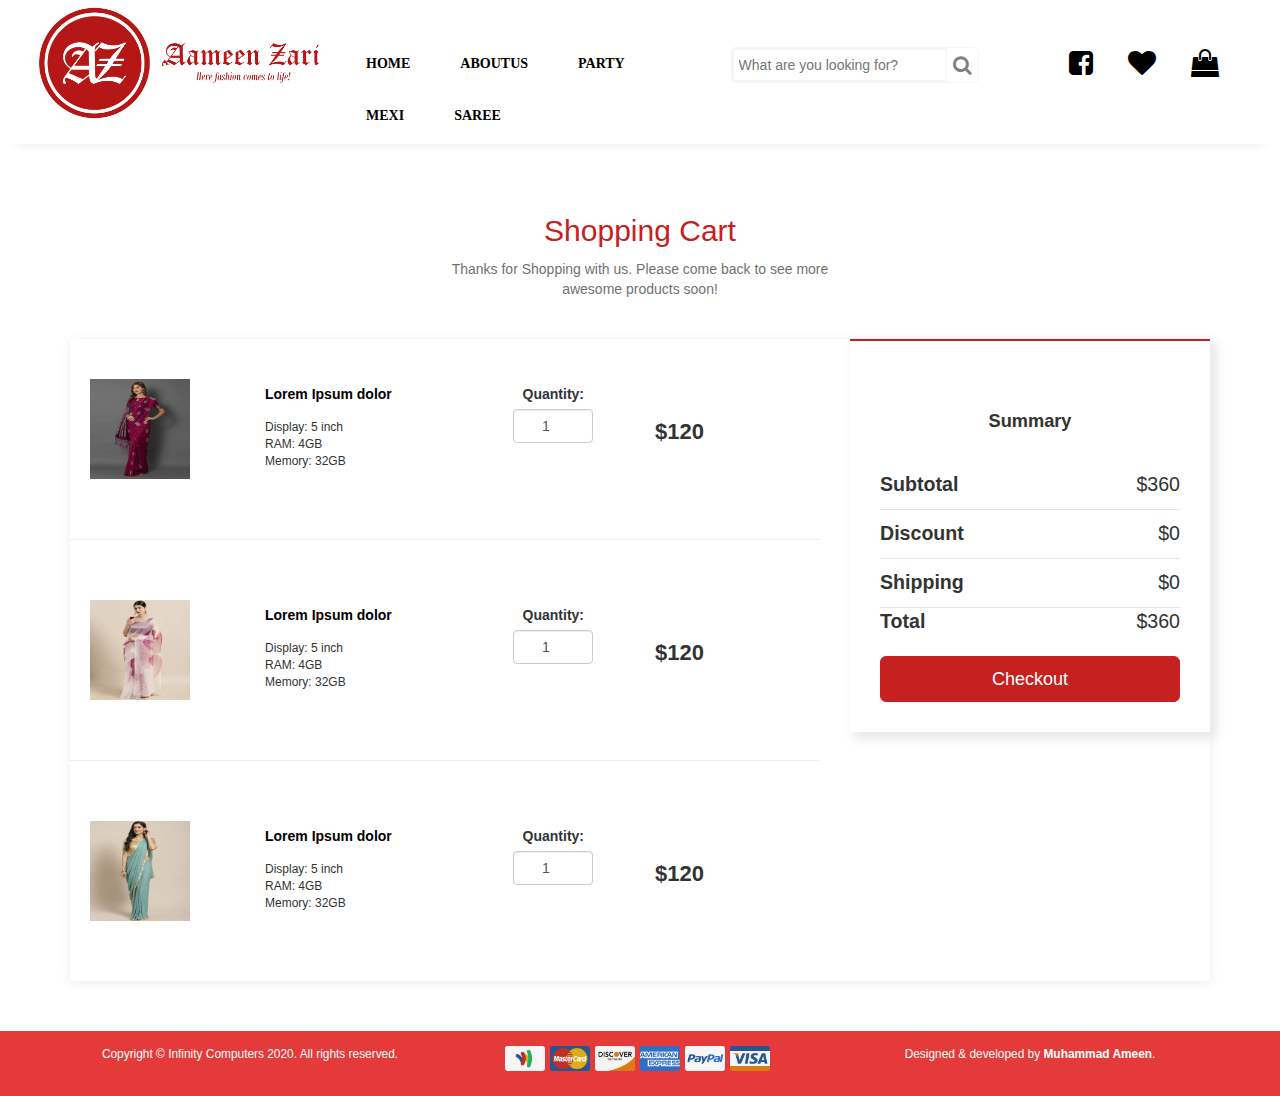
<file: assets/pages/shoppingcart.html>
<!DOCTYPE html>
<html>
    <head>
        <title>Aameen Zari</title>
        <meta name="viewport" content="width=device-width, initial-scale=1">
        <link rel="stylesheet" href="../css/style.css">
        <link rel="stylesheet" href="../css/footer.css">
        <link rel="stylesheet" href="../css/shoppingCart.css">
        <link rel="stylesheet" href="https://cdnjs.cloudflare.com/ajax/libs/font-awesome/4.7.0/css/font-awesome.min.css">
        <script src="https://ajax.googleapis.com/ajax/libs/jquery/3.5.1/jquery.min.js"></script>
        <script src="https://maxcdn.bootstrapcdn.com/bootstrap/3.4.1/js/bootstrap.min.js"></script>
        <link rel="stylesheet" href="https://maxcdn.bootstrapcdn.com/bootstrap/3.4.1/css/bootstrap.min.css">
        
   
    </head>
    <body>
     <!--Nav bar-->
     <nav class="navbar navbar-inverse navinverse" style="background-color: white;border-color: white;">
        <div class="container-fluid" id="headerStyle" >
           <div class="navbar-header">
              <button type="button" class="navbar-toggle" id="btntogle" data-toggle="collapse" data-target="#myNavbar">
              <span class="icon-bar" id="iconBAR"></span>
              <span class="icon-bar" id="iconBAR"></span>
              <span class="icon-bar" id="iconBAR"></span>
              </button>
           </div>
           <div class="logo">
            <a href="index.html"><img src="../images/logonew.png" class="logo-pic"></a>
           </div>
        <div class="topHeader">
            <div class="collapse navbar-collapse" id="myNavbar">
            
                <ul class="nav navbar-nav categoryList" id="navList">
                    <li class="listItem"><a class="listItemLink" style="color: black;text-decoration: none;" href="../../index.html">HOME</a></li>
                    <li class="listItem"><a class="listItemLink" style="color: black;text-decoration: none;" href="aboutus.html">ABOUTUS</a></li>
                    <li class="listItem"><a class="listItemLink" style="color: black;text-decoration: none;" href="#">PARTY</a></li>
                    <li class="listItem"><a class="listItemLink" style="color: black;text-decoration: none;" href="#">MEXI</a></li>
                    <li class="listItem"><a class="listItemLink" style="color: black;text-decoration: none;" href="#">SAREE</a></li>
                    
                    <li >
                        <div class="wrapIcon2" style="margin-top: 7px;">
                            <a href="###" class="listItem" style="color: black;text-decoration: none; margin-right: 10px;">
                                <i class="fa fa-shopping-bag fa-x iconsHeadercart" id="cartLogo" style="margin-top: 3px;margin-left: 14px;"></i>
                                <span style="margin-left: 30px;"> CART</span>
                             </a>
                        </div>
                    </li>
                </ul>
              
           </div>
           <div class="wrap">
            <div class="searchBox">
               <input type="text" class="searchTermBox" placeholder="What are you looking for?">
               <button type="submit" class="searchButton">
                 <i class="fa fa-search"></i>
              </button>
            </div>
           </div>
  
           <div class="header-icons">
            <a href="##" >
               <i class="fa fa-facebook-square fa-2x iconsHeader" id="fbLogo" aria-hidden="true"></i>
            </a>
           
            <a href="#" >
               <i class="fa fa-heart fa-2x iconsHeaderHeart" id="heartLogo"></i>
            </a>
            <div class="wrapIcon">
                <a href="###" id="cartLogo">
                    <i class="fa fa-shopping-bag fa-2x iconsHeadercart" id="cartLogo"></i>
                 </a>
            </div>
            
            
            </div>
        </div>
           
        </div>
     </nav>
     <div id="shadow" style="margin-bottom: 45px;">
     </div>
    <!--Cart for shopping-->
        
   <!-- CART BODY HERE -->
   <main class="page">
    <section class="shopping-cart dark">
       <div class="container">
          <div class="block-heading">
             <h2>Shopping Cart</h2>
             <p>Thanks for Shopping with us. Please come back to see more awesome products soon!</p>
          </div>
          <div class="content">
             <div class="row">
                <div class="col-md-12 col-lg-8">
                   <div class="items">
                      <div class="product">
                         <div class="row">
                            <div class="col-md-3">
                               <img class="img-fluid mx-auto d-block image" src="../images/img1.webp">
                            </div>
                            <div class="col-md-8">
                               <div class="info">
                                  <div class="row">
                                     <div class="col-md-5 product-name">
                                        <div class="product-name">
                                           <a href="#">Lorem Ipsum dolor</a>
                                           <div class="product-info">
                                              <div>Display: <span class="value">5 inch</span></div>
                                              <div>RAM: <span class="value">4GB</span></div>
                                              <div>Memory: <span class="value">32GB</span></div>
                                           </div>
                                        </div>
                                     </div>
                                     <div class="col-md-4 quantity">
                                        <label for="quantity">Quantity:</label>
                                        <input id="quantity" type="number" value ="1" class="form-control quantity-input">
                                     </div>
                                     <div class="col-md-3 price">
                                        <span>$120</span>
                                     </div>
                                  </div>
                               </div>
                            </div>
                         </div>
                      </div>
                      <hr>
                      <div class="product">
                         <div class="row">
                            <div class="col-md-3">
                               <img class="img-fluid mx-auto d-block image" src="../images/img2.webp">
                            </div>
                            <div class="col-md-8">
                               <div class="info">
                                  <div class="row">
                                     <div class="col-md-5 product-name">
                                        <div class="product-name">
                                           <a href="#">Lorem Ipsum dolor</a>
                                           <div class="product-info">
                                              <div>Display: <span class="value">5 inch</span></div>
                                              <div>RAM: <span class="value">4GB</span></div>
                                              <div>Memory: <span class="value">32GB</span></div>
                                           </div>
                                        </div>
                                     </div>
                                     <div class="col-md-4 quantity">
                                        <label for="quantity">Quantity:</label>
                                        <input id="quantity" type="number" value ="1" class="form-control quantity-input">
                                     </div>
                                     <div class="col-md-3 price">
                                        <span>$120</span>
                                     </div>
                                  </div>
                               </div>
                            </div>
                         </div>
                      </div>
                      <hr>
                      <div class="product">
                         <div class="row">
                            <div class="col-md-3">
                               <img class="img-fluid mx-auto d-block image" src="../images/img3.webp">
                            </div>
                            <div class="col-md-8">
                               <div class="info">
                                  <div class="row">
                                     <div class="col-md-5 product-name">
                                        <div class="product-name">
                                           <a href="#">Lorem Ipsum dolor</a>
                                           <div class="product-info">
                                              <div>Display: <span class="value">5 inch</span></div>
                                              <div>RAM: <span class="value">4GB</span></div>
                                              <div>Memory: <span class="value">32GB</span></div>
                                           </div>
                                        </div>
                                     </div>
                                     <div class="col-md-4 quantity">
                                        <label for="quantity">Quantity:</label>
                                        <input id="quantity" type="number" value ="1" class="form-control quantity-input">
                                     </div>
                                     <div class="col-md-3 price">
                                        <span>$120</span>
                                     </div>
                                  </div>
                               </div>
                            </div>
                         </div>
                      </div>
                   </div>
                </div>
                <div class="col-md-12 col-lg-4">
                   <div class="summary">
                      <h3>Summary</h3>
                      <div class="summary-item"><span class="text">Subtotal</span><span class="price">$360</span></div>
                      <div class="summary-item"><span class="text">Discount</span><span class="price">$0</span></div>
                      <div class="summary-item"><span class="text">Shipping</span><span class="price">$0</span></div>
                      <div class="summary-item"><span class="text">Total</span><span class="price">$360</span></div>
                      <a style="text-decoration: none;" href="checkout.html">
                        <button type="button" class="btn btn-primary btn-lg btn-block"
                        style="background-color: #c62121;border-color: #c62121;">
                        Checkout</button>
                      </a>
                      
                   </div>
                </div>
             </div>
          </div>
       </div>
    </section>
 </main>
 
          
        <!-- Bottom Footer -->
        <div class="footer-bottom">
            <div class="container">
               <div class="row">
                  <div class="col-lg-4 col-sm-12 col-xs-12">
                     <div class="small text-center">
                        <p>Copyright © Infinity Computers 2020. All rights reserved.</p>
                     </div>
                  </div>
                  <div class="col-lg-4 col-sm-12 col-xs-12 paymentMethodImg">
                     <div class="center-block">
                        <img height="25" class="pull-right" src="../images/icons/visa_card.png" alt="img" style="margin-right: 5px;">
                        <img height="25" class="pull-right" src="../images/icons/paypal.png" alt="img" style="margin-right: 5px;"> 
                        <img height="25" class="pull-right" src="../images/icons/american_express_card.png" alt="img" style="margin-right: 5px;"> 
                        <img height="25" class="pull-right" src="../images/icons/discover_network_card.png" alt="img" style="margin-right: 5px;"> 
                        <img height="25" class="pull-right" src="../images/icons/master_card.png" alt="img" style="margin-right: 5px;"> 
                        <img height="25" class="pull-right" src="../images/icons/google_wallet.png" alt="img" style="margin-right: 5px;">
                     </div>
                  </div>
                  <div class="col-lg-4 col-sm-12 col-xs-12">
                     <div class="small text-center">
                        <p>Designed & developed by <strong>Muhammad Ameen</strong>.</p>
                     </div>
                  </div>
               </div>
            </div>
         </div>
              
    </body>
</html>
</file>
<file: assets/css/card.css>
@import url('https://fonts.googleapis.com/css?family=Roboto:400,500,700');
*
{
    -webkit-box-sizing: border-box;
            box-sizing: border-box;
    margin: 0;
    padding: 0;
}


body
{
    font-family: 'Roboto', sans-serif;
}
a
{
    text-decoration: none;
}

.product-card {
    width: 230px;
    position: relative;
    box-shadow: 0 2px 7px #dfdfdf;
    margin: 20px auto;
    background: #fafafa;
}
.product-card:hover{
    box-shadow: 5px 10px 17px silver;
    padding: 1px;
}

.badge {
    position: absolute;
    left: 0;
    top: 20px;
    text-transform: uppercase;
    font-size: 13px;
    font-weight: 700;
    background: red;
    color: #fff;
    padding: 3px 10px;
}

.product-tumb {
    display: flex;
    align-items: center;
    justify-content: center;
    height: 300px;
    padding: 5px;
    background: white;
}

.product-tumb img {
    max-width: 100%;
    max-height: 100%;
}

.product-details {
    padding: 10px;
    background-color: white;
}

.product-catagory {
    display: block;
    font-size: 12px;
    font-weight: 700;
    text-transform: uppercase;
    color: white;
    margin-bottom: 18px;
}

.product-details h4 a {
    font-weight: 500;
    display: block;
    margin-bottom: 18px;
    text-transform: uppercase;
    color: #363636;
    text-decoration: none;
    transition: 0.3s;
}

.product-details h4 a:hover {
    color: #fbb72c;
}

.product-details p {
    font-size: 15px;
    line-height: 22px;
    margin-bottom: 1px;
    color: white
}

.product-bottom-details {
    overflow: hidden;
    border-top: 1px solid #eee;
    padding-top: 20px;
}

.product-bottom-details div {
    float: left;
    width: 50%;
}

.product-price {
    font-size: 18px;
    color: black;
    font-weight: 600;
}

.product-price small {
    font-size: 80%;
    font-weight: 400;
    text-decoration: line-through;
    display: inline-block;
    margin-right: 5px;
}

.product-links {
    text-align: right;
}

.product-links a {
    display: inline-block;
    margin-left: 5px;
    color: #e1e1e1;
    transition: 0.3s;
    font-size: 17px;
}
#paginationBar{
    margin-left: 11.5%;
}
.product-links a:hover {
    color: #c62121;
}
.products-container {
    margin: 10px auto;
    display: flex;
}



@media screen and (max-width: 480px){

    .products-container {
        margin: 10px auto;
        display: flex;
        flex-direction: column;
        text-align: center;
        display: block;
        margin-left: auto;
        margin-right: auto;
    }
    #containerOfProduct{
        
    }

    .product-card {
        float: right;
        width: 145px;
        box-shadow: 0 2px 7px #dfdfdf;
        margin: 20px auto;
        margin-right: 24px;
        background: #fafafa;
    }
    
    
    .product-tumb {
        display: flex;
        align-items: center;
        justify-content: center;
        height: 150px;
        padding: 5px;
        background: white;
    }
    
    .product-tumb img {
        width: 95%;
        max-height: 100%;
    }

    .product-card:hover{
        box-shadow: 5px 10px 18px silver;
        padding: 0px;
    }
    #mainConatiner{
        display: flex;
        margin:0px;
    }
    #paginationBar{
        margin-left: 8%;
    }
    .product-details h4 a {
        font-weight: 300;
        display: block;
        font-size: small;
        margin-left: 10px;
        text-transform: uppercase;
        color: #363636;
        text-decoration: none;
        transition: 0.3s;
    }
}
</file>
<file: assets/css/footer.css>
.footer-top {
    margin-top: 5px;
	display: flex;
	justify-content: center;
	align-items: center;
	padding: 20px;
	background-color: #c62121;
}

.text-Subscribe {
	color: #FFF;
	font-size: 18px;
	padding-right: 10px;
}

.footer {
	color: #FFF;
	background-color: #e33232;
}

.footer-bottom {
	background: #e43a39;
	color: #ffffff;
}

.footer-logo {
	padding: 0px 30px 0px 30px;
}

.footer-bottom .container {
	padding-top: 15px;
	padding-bottom: 15px;
}

.paymentMethodImg {
	display: flex;
	align-content: center;
	padding-bottom: 10px;
}
ul>li>a{
    color: whitesmoke;
}
ul>li>a:hover{
    color: silver;
}
#btn_newsletter{
    color: #fff;
    background-color: #c00;
    border-color: #800000;
    margin-left: 8px;
    box-shadow: 2px 5px 2px -9px#e43a39;
}
</file>
<file: assets/css/style.css>
.Nav-Container{
    display: flex;
    margin-top: 2px;
    height: 100px;
    background-color: white;
    box-shadow: 0px 15px 10px -15px #e9e9e9;    

}
.wrapIcon2{
    display: none;
}
.logo{
    
}
.navinverse{
    box-shadow: 0px 15px 10px -15px #e9e9e9; 
}
a:hover{
    text-decoration: none;
}
.logo-pic{
    width: 290px;
    height: 120px;
    margin-left: 20px;
    margin-top: 2px;
    margin-right: 10px;
}
.topHeader{
    margin-top: 38px;
    display: flex;
}
/* .category-list{
    width: 80%;
    height: 30px;
    background-color: '#e5e5e5e';
    margin-top: 30px;
    margin-left: 15px;
} */
.categoryList{
    list-style-type: none;
    margin-top: 70px;
    font-family: 'Roboto';
    font-weight: bold;
}
.listItem{
    margin-right: 20px;
    color: black;
    
}
.listItem a{
    text-decoration: none;
    padding: 8px;
    
}
.listItemLink{
    color: black;
}
/* .listItem a:hover{
    background-color: white;
    border-radius: 5px;
    box-shadow: 0 4px 8px 0 rgba(0, 0, 0, 0.2), 0 6px 20px 0 rgba(0, 0, 0, 0.19);
    box-shadow: whitesmoke;
    box-shadow: inset 0 -1.5px 0 0 #c62121; 
} */
.listItem::after {
    content: '';
    display: block;
    width: 0;
    height: 2px;
    background: #c62121;
    transition: width .3s;
    text-decoration-style: none;
    color:black
}

.listItem:hover::after {
    width: 100%;
}
/*search bar*/

body{
  margin:0px;
}

.searchBox {
  display: flex;
}

.searchTermBox {
  width: 320px;
  border: 3px solid whitesmoke;
  border-right: none;
  padding: 5px;
  height: 20px;
  border-radius: 5px 0 0 5px;
  outline: none;
  color: black;
  height: 36px;
}

.searchTermBox:focus{
  background-color: whitesmoke
}
#iconBAR{
    background-color: black;
    height: 2px;
    width: 16px;
    border-radius: 10px;
    box-shadow: 0px 15px 10px -15px whitesmoke;
    
}
#btntogle:hover{
    background-color:#e9e9e9 ;
    
}
.btn-cart {
    padding: 11px;
    height: 33px;
    background-color:#c62121 ;
}
#btntogle{
    margin-left: 14px;
    margin-top: 50px;
    border-color: white;
}
.searchButton {
  width: 40px;
  height: 36px;
  border: 1px solid whitesmoke;
  background: white;
  text-align: center;
  color: grey;
  border-radius: 0 5px 5px 0;
  cursor: pointer;
  font-size: 20px;
  margin-right: 30px;
}
button.searchButton:hover{
   color: #c62121;
}
/*Resize the wrap to see the search bar change!*/
.wrap{
    width: 30%;
    margin-left: 2px;
    margin-top: 8px;
}
.header-icons{
    display:flex;
    margin-top: 10px;
    margin-right:10px;
    margin-left:60px;
}
.iconsHeader{
  margin-right: 35px;
  color: black
}
.iconsHeadercart{
    margin-right: 35px;
    color: black 
}
.iconsHeaderHeart{
    margin-right: 35px;
    color: black 

}
.iconsHeader:hover{
    color: #c62121;
}
.iconsHeadercart:hover{
    color: #c62121;
}

.carousel .item {
    height: 500px;
  }
  
  .item img {
      position: absolute;
      object-fit:fill;
      top: 0;
      left: 0;
      height: 500px;
  }
  #headerStyle{
      display: flex
  }
  .iconsHeaderHeart:hover{
    color: #c62121;
}
  
@media screen and (max-width: 460px) {

    #headerStyle{
        display:block
    }
    #btntogle{
        position: absolute;
        margin-top: 111px;
        background-color: whitesmoke;
        padding: 6px;
    }
    .wrap{
        margin-left: 50px;
        position: absolute;
        
    }
    .item img {
        position: absolute;
        object-fit:cover;
        top: 0;
        left: 0;
        min-height: 300px;
    }
    
    .searchTermBox {
        width: 170px;
        border: 3px solid whitesmoke;
        border-right: none;
        padding: 2px;
        height: 27px;
        border-radius: 5px 0 0 5px;
        font-size: x-small;
        outline: none;
        color: black;
      }
      .header-icons{
        display:flex;
        margin-top: 10px;
        color: black;
        position: absolute;
        margin-left: 62%;
        margin-bottom: 7px;
        font-size: 11px;
    }
      /* #fbLogo{
          display: none;
      }
      #cartLogo{
          display: none;
      } */
      .searchButton {
        width: 40px;
        height: 27px;
        border: 1px solid whitesmoke;
        background: white;
        text-align: center;
        color: #c62121;
        border-radius: 0 5px 5px 0;
        cursor: pointer;
        font-size: 12px;
        padding: 3.5px;
      }
      .iconsHeadercart{
        margin-right: 10px;
      }
      .logo-pic{
        width: 230px;
        height: 90px;
        margin-top: 6px;
        margin-right: 10px;
        text-align: center;
        display: block;
        margin-left: auto;
        margin-right: auto;

    }
    .categoryList{
        font-family: 'Roboto';
        font-weight: bold;
    }
    #myNavbar{
        margin-top: 50px;
        width: 35%;
    }

    .topHeader{
        margin-top: 8px;
        
    }
    
    .Nav-Container{
        display: flex;
        margin-top: 2px;
        height: 100px;
        background-color: white;
        box-shadow: 0px 15px 10px -15px #e9e9e9;   
    }

    .iconsHeadercart:hover{
        color: #c62121;
    }
    /* #cartLogo{
        position: absolute;
        width: 30px;
        height: 20px;
    } */
    a>.iconsHeader{
        display: none;
    }
    #carousel-example-generic{
        margin-top: 30px;
        border-radius: 5%;
        height: 300px;
    }
    .navinverse{
        box-shadow: none;
        margin-left: 10px;
    }
    .wrapIcon2>a{
        display: block;
        text-decoration: none;
        color: black;
    }
    .iconsHeaderHeart{
        color: black;
        margin-left: 20px;
        margin-right: 20px;
    }
    .iconsHeaderHeart:hover{
        color: #c62121;
    }
    
}
</file>
<file: assets/css/product.css>
@import url('https://fonts.googleapis.com/css2?family=Roboto:wght@300&display=swap');
.breadcrumb a{
	color: silver;
}
.breadcrumb a:hover{
    color: black;
    text-decoration: none;
}
.bcrum{
	margin-left: 11.5%;
	margin-right: 12%;
	margin-top: 1px;
	border-color: silver;
}

body{
    background-color: #f7fbfd;
    font-family: 'Roboto', sans-serif;
}
.label-success{
    margin-left: 3px;
}
.tel a:hover{
    color: black;
}
.tel a{
    color: gray;
}
.nav-tabs a{
    color:#999da0;
}
.nav-tabs a:hover{
    color: black;
}
.table_head{
    font-weight:bold ;
}
.img_section a:hover{
    opacity: 0.3;
}
.img-thumbnail{
    width: 90px;
    height: 70px;
}
.tab-pane{
    margin-top: 20px;
}
.modal-header{
    color: white;
    font-size: larger;
    font-weight: bold;
}
.cart-box{
    margin-top: 31px;
    border-color: gainsboro;
    border-style: none;
    box-shadow: aliceblue;
    padding: 15px;
    background-color: white;
    box-shadow: 5px 10px 18px silver;
}
.cart-items{
    margin-left:9px;
    margin-right: 9px;
    align-items: center;
}
.stock-title{
   margin-bottom: 10px; 
    margin-top: 0%;
    font-weight: lighter;
    text-align: center;
    font-family: 'Roboto';
    background-color: white;
    color: #f4bc1c;
}

.carousel .item {
    height: 400px;
  }
@media screen and (max-width: 790px) {
    .cart-box{
    margin:30px;
    } 
   }
 
   @media screen and (max-width: 480px){
    .img-thumbnail{
        width: 200px;
        height: 60px;
    }
   }
   @media screen and (min-width:680px) and (max-width: 940px){
       .carousel-inner{
           width: 60%;
           margin-left: 140px;
       }
   }
   
@media screen and (max-width: 450px) {
    .bcrum{
        margin-left: 5%;
        margin-right: 5%;
        width: 90%;
        margin-top: 40px;
        border-color: silver;
    }
    #productCarousel{
        height: 70%;
    }

}
</file>
<file: assets/css/checkout.css>
html,body,.wrapper{
    background: #f7f7f7;
}
a:hover{
    color: silver;
}
.steps {
    margin-top: -41px;
    display: inline-block;
    float: right;
    font-size: 16px
}
.step {
    float: left;
    background: white;
    padding: 7px 13px;
    border-radius: 1px;
    text-align: center;
    width: 100px;
    position: relative
}
.step_line {
    margin: 0;
    width: 0;
    height: 0;
    border-left: 16px solid #fff;
    border-top: 16px solid transparent;
    border-bottom: 16px solid transparent;
    z-index: 1008;
    position: absolute;
    left: 99px;
    top: 1px
}
.step_line.backline {
    border-left: 20px solid #f7f7f7;
    border-top: 20px solid transparent;
    border-bottom: 20px solid transparent;
    z-index: 1006;
    position: absolute;
    left: 99px;
    top: -3px
}
.step_complete {
    background: #c62121;
}
.step_complete a.check-bc, .step_complete a.check-bc:hover,.afix-1,.afix-1:hover{
    color: #eee;
}
.step_line.step_complete {
    background: 0;
    border-left: 16px solid #c62121;
}
.step_thankyou {
    float: left;
    background: white;
    padding: 7px 13px;
    border-radius: 1px;
    text-align: center;
    width: 100px;
}
.step.check_step {
    margin-left: 5px;
}
.ch_pp {
    text-decoration: underline;
}
.ch_pp.sip {
    margin-left: 10px;
}
.check-bc,
.check-bc:hover {
    color: #222;
}
.SuccessField {
    border-color: #458845 !important;
    -webkit-box-shadow: 0 0 7px #9acc9a !important;
    -moz-box-shadow: 0 0 7px #9acc9a !important;
    box-shadow: 0 0 7px #9acc9a !important;
    background: #f9f9f9 url(../images/valid.png) no-repeat 98% center !important
}

.btn-xs{
    line-height: 28px;
}

/*login form*/
.login-container{
    margin-top:30px ;
}
.login-container input[type=submit] {
  width: 100%;
  display: block;
  margin-bottom: 10px;
  position: relative;
}

.login-container input[type=text], input[type=password] {
  height: 44px;
  font-size: 16px;
  width: 100%;
  margin-bottom: 10px;
  -webkit-appearance: none;
  background: #fff;
  border: 1px solid #d9d9d9;
  border-top: 1px solid #c0c0c0;
  /* border-radius: 2px; */
  padding: 0 8px;
  box-sizing: border-box;
  -moz-box-sizing: border-box;
}

.login-container input[type=text]:hover, input[type=password]:hover {
  border: 1px solid #b9b9b9;
  border-top: 1px solid #a0a0a0;
  -moz-box-shadow: inset 0 1px 2px rgba(0,0,0,0.1);
  -webkit-box-shadow: inset 0 1px 2px rgba(0,0,0,0.1);
  box-shadow: inset 0 1px 2px rgba(0,0,0,0.1);
}

.login-container-submit {
  /* border: 1px solid #3079ed; */
  border: 0px;
  color: #fff;
  text-shadow: 0 1px rgba(0,0,0,0.1); 
  background-color: #c62121;;/*#4d90fe;*/
  padding: 17px 0px;
  font-family: roboto;
  font-size: 14px;
  /* background-image: -webkit-gradient(linear, 0 0, 0 100%,   from(#4d90fe), to(#4787ed)); */
}

.login-container-submit:hover {
  /* border: 1px solid #2f5bb7; */
  border: 0px;
  text-shadow: 0 1px rgba(0,0,0,0.3);
  background-color: #c62121;;
  /* background-image: -webkit-gradient(linear, 0 0, 0 100%,   from(#4d90fe), to(#357ae8)); */
}

.login-help{
  font-size: 12px;
}

.asterix{
    background:#f9f9f9 url(../images/red_asterisk.png) no-repeat 98% center !important;
}

/* images*/
ol, ul {
  list-style: none;
}
.hand {
  cursor: pointer;
  cursor: pointer;
}



/*
 * BOOTSTRAP
 */
.container{
    border: none;
}
.panel-footer{
    background:#fff;
}
.btn{
    border-radius: 1px;
}
.btn-sm, .btn-group-sm > .btn{
    border-radius: 1px;
}
.input-sm, .form-horizontal .form-group-sm .form-control{
    border-radius: 1px;
}

.panel-info {
    border-color: #999;
}

.panel-heading {
    border-top-left-radius: 1px;
    border-top-right-radius: 1px;
}
.panel {
    border-radius: 1px;
}
.logo{
    display: block;
    text-align: center;
    margin-bottom: 30px;
}
.panel-info > .panel-heading {
    color: #c62121;
    font-size: 18px;
    font-weight: bold;
    border-color: #999;
}
.panel-info > .panel-heading {
    background-image: linear-gradient(to bottom, whitesmoke 0px, whitesmoke 100%);
}

hr {
    border-color: #999 -moz-use-text-color -moz-use-text-color;
}

.panel-footer {
    border-bottom-left-radius: 1px;
    border-bottom-right-radius: 1px;
    border-top: 1px solid #999;
}

.btn-link {
    color: #888;
}

hr{
    margin-bottom: 10px;
    margin-top: 10px;
}

/** MEDIA QUERIES **/
@media only screen and (max-width: 989px){
    .span1{
        margin-bottom: 15px;
        clear:both;
    }
}

@media only screen and (max-width: 764px){
    .inverse-1{
        float:right;
    }
}

@media only screen and (max-width: 586px){
    .cart-titles{
        display:none;
    }
    .panel {
        margin-bottom: 1px;
    }
}

.form-control {
    border-radius: 1px;
}

@media only screen and (max-width: 486px){
    .col-xss-12{
        width:100%;
    }
    .cart-img-show{
        display: none;
    }
    .btn-submit-fix{
        width:100%;
    }
    
}
/*
@media only screen and (max-width: 777px){
    .container{
        overflow-x: hidden;
    }
}*/
</file>
<file: assets/css/FAQ.css>
p{
    color: lightslategrey;
}
.panel-title a:hover{
    color: gray;
}

.creator {
    color: #FFF;
}
h4>a:hover{
    text-decoration: none;
}
</file>
<file: assets/css/shoppingCart.css>
body {
	font-size: 12px;
}

.shopping-cart{
	padding-bottom: 50px;
	font-family: 'Montserrat', sans-serif;
}

.shopping-cart.dark{
	background-color: white;
}

.shopping-cart .content{
	box-shadow: 0px 2px 10px rgba(0, 0, 0, 0.075);
	background-color: white;
}

.shopping-cart .block-heading{
    padding-top: 5px;
    margin-bottom: 40px;
    text-align: center;
}

.shopping-cart .block-heading p{
	text-align: center;
	max-width: 420px;
	margin: auto;
	opacity:0.7;
}

.shopping-cart .dark .block-heading p{
	opacity:0.8;
}

.shopping-cart .block-heading h1,
.shopping-cart .block-heading h2,
.shopping-cart .block-heading h3 {
	margin-bottom:1.2rem;
	color: #c62121;
}

.shopping-cart .items{
	margin: auto;
}

.shopping-cart .items .product{
	margin-bottom: 20px;
	padding-top: 20px;
	padding-bottom: 20px;
}

.shopping-cart .items .product .info{
	padding-top: 0px;
	text-align: center;
}

.shopping-cart .items .product .info .product-name a{
	color: black;
	font-weight: 600;
}

.shopping-cart .items .product .info .product-name .product-info{
	font-size: 12px;
	margin-top: 15px;
}

.shopping-cart .items .product .info .product-name .product-info .value{
	font-weight: 400;
}

.shopping-cart .items .product .info .quantity .quantity-input{
    margin: auto;
	width: 80px;
}

.shopping-cart .items .product .info .price{
	margin-top: 15px;
    font-weight: bold;
    font-size: 22px;
 }

.shopping-cart .summary{
	border-top: 2px solid #c62121;
    background-color: white;
    box-shadow: 5px 5px 10px 2px #e9e9e9;    ;
    height: 100%;
    padding: 30px;
}

.shopping-cart .summary h3{
	text-align: center;
	font-size: 1.3em;
	font-weight: 600;
	padding-top: 20px;
	padding-bottom: 20px;
}

.shopping-cart .summary .summary-item:not(:last-of-type){
	padding-bottom: 10px;
	padding-top: 10px;
	border-bottom: 1px solid rgba(0, 0, 0, 0.1);
}

.shopping-cart .summary .text{
	font-size: 1.4em;
	font-weight: 600;
}

.shopping-cart .summary .price{
	font-size: 1.4em;
	float: right;
}
.image{
  height: 100px;
  width: 100px;
  margin:20px
}
.shopping-cart .summary button{
	margin-top: 20px;
}

@media (min-width: 768px) {

	.shopping-cart .items .product .info {
		padding-top: 25px;
		text-align: left; 
	}

	.shopping-cart .items .product .info .price {
		font-weight: bold;
		font-size: 22px;
		top: 17px; 
	}

	.shopping-cart .items .product .info .quantity {
		text-align: center; 
	}
	.shopping-cart .items .product .info .quantity .quantity-input {
		padding: 4px 10px;
		text-align: center; 
	}
}

@media (max-width: 760px) {
	.navbar-default {
		padding: 0;
		text-align: center;
  }
  .image{
    height: 140px;
    width: 100px;
    display: block;
    margin-left: 35%;
    object-fit: cover;
  }
  
}
</file>
